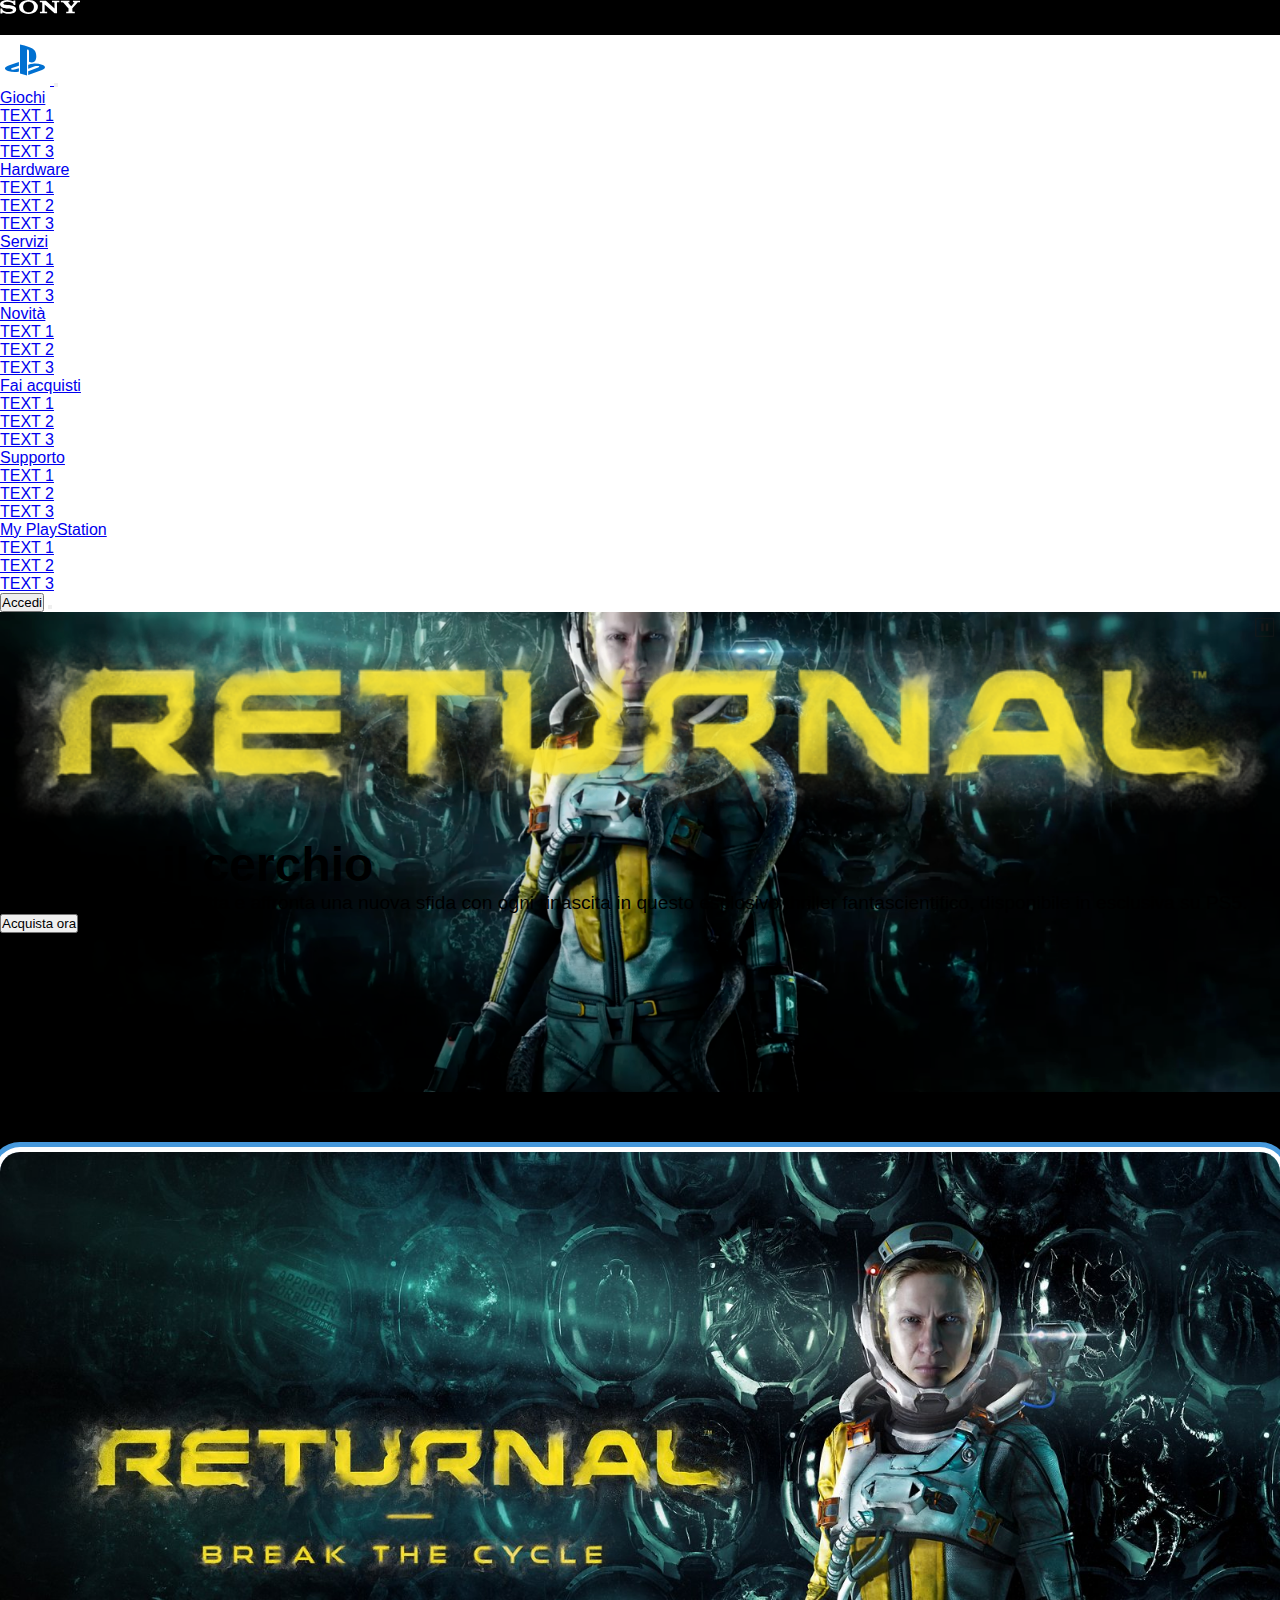
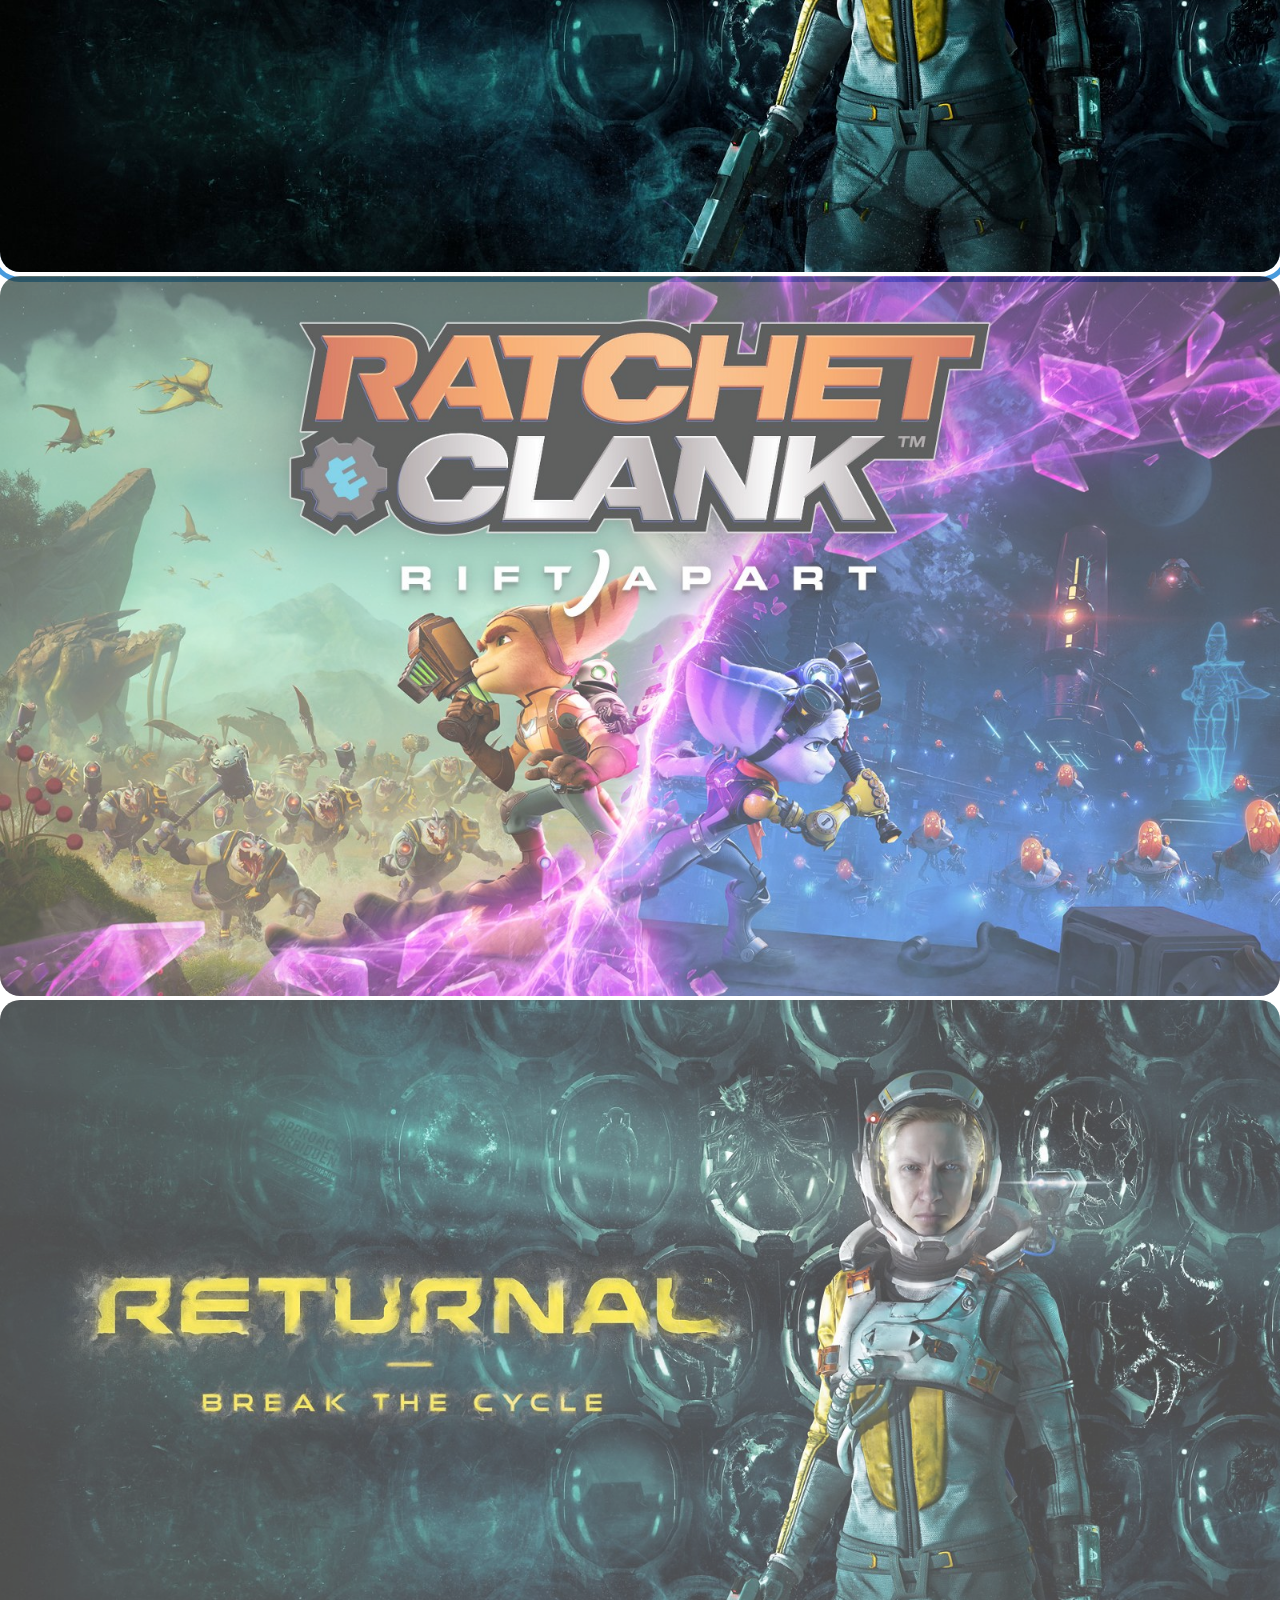
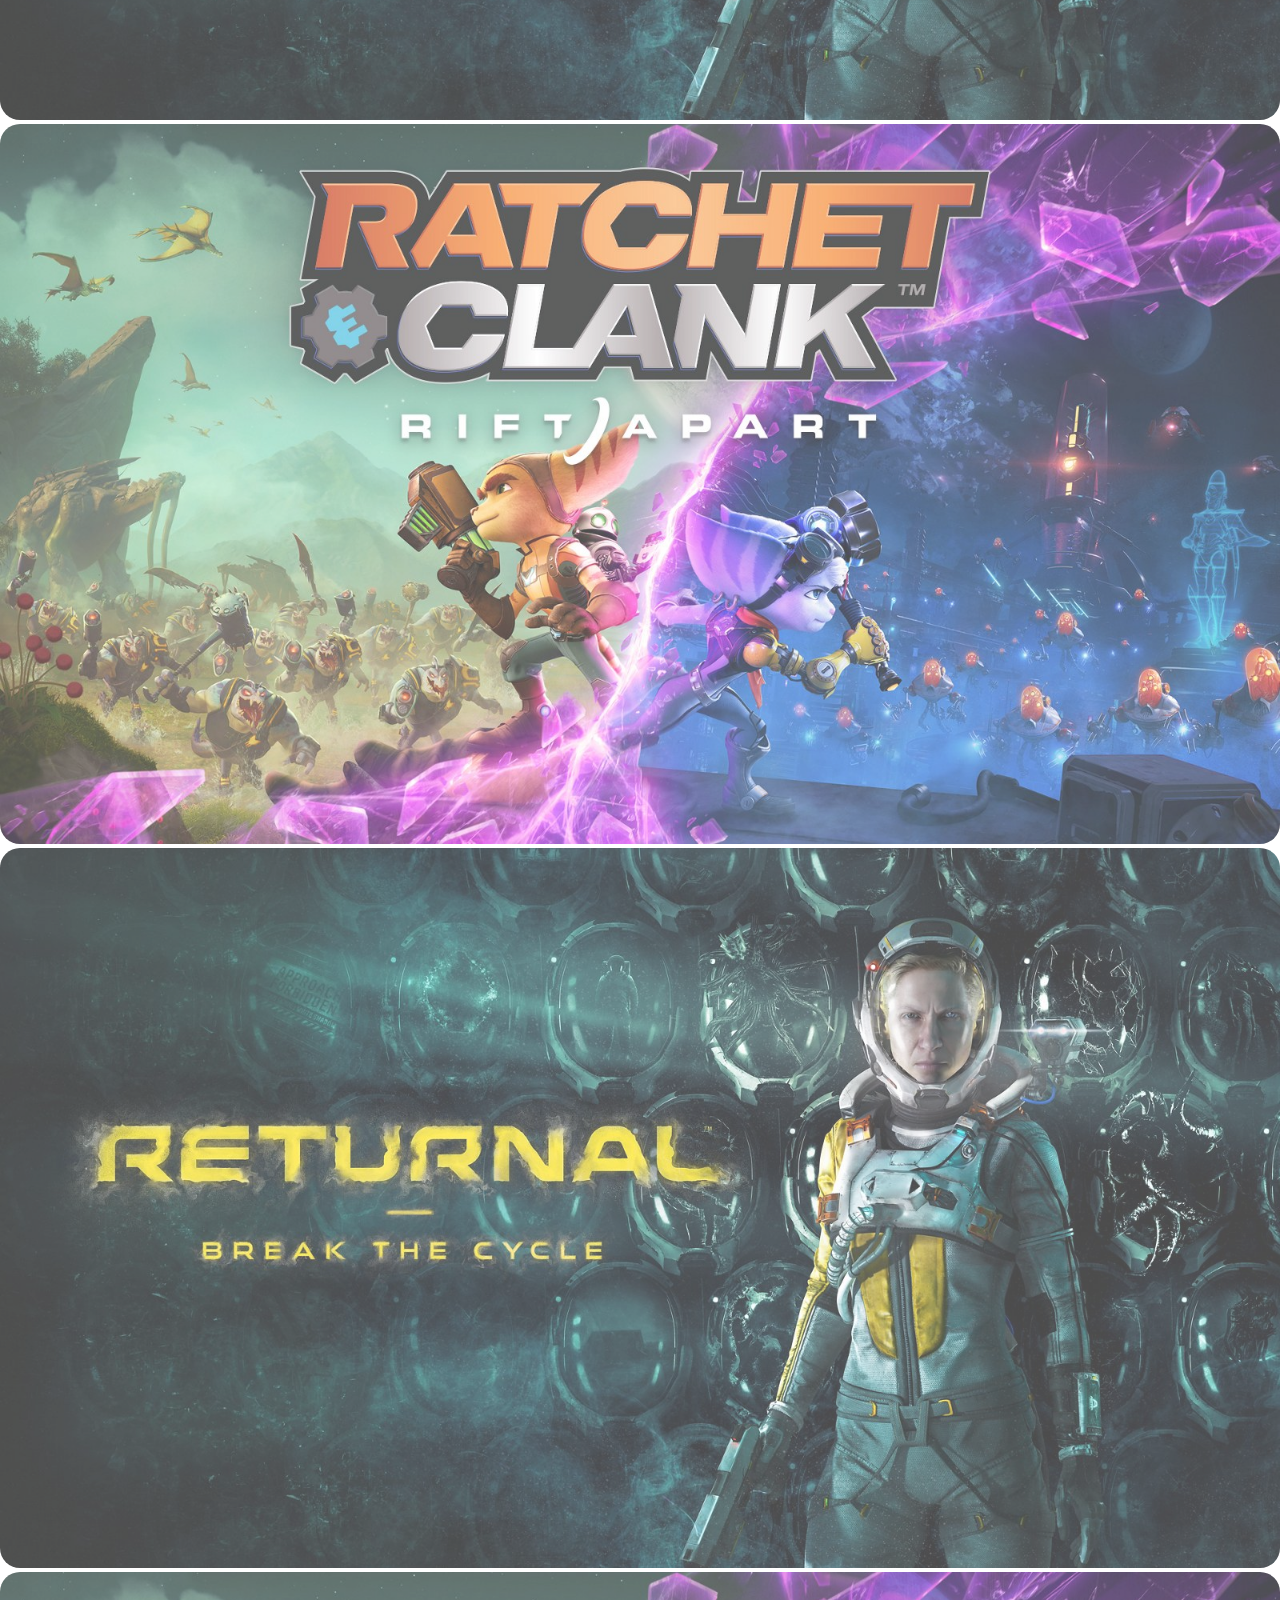
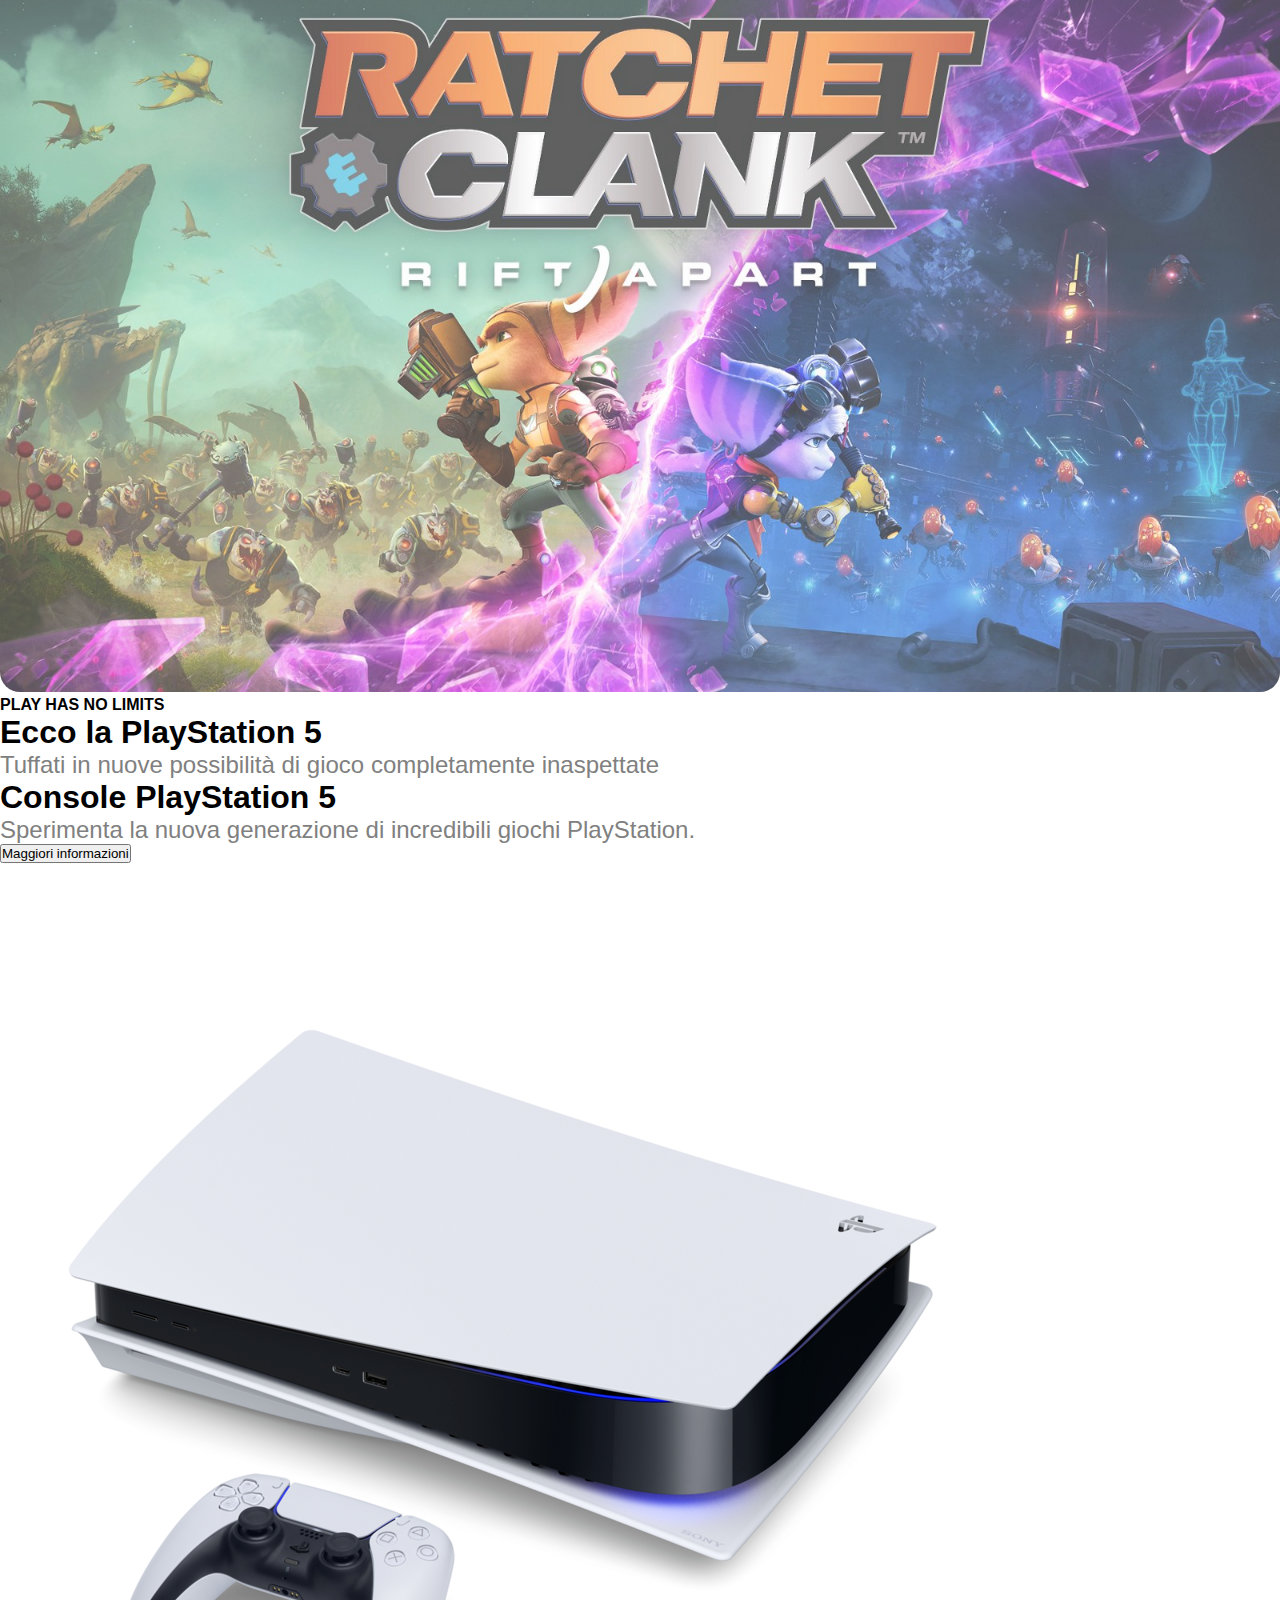
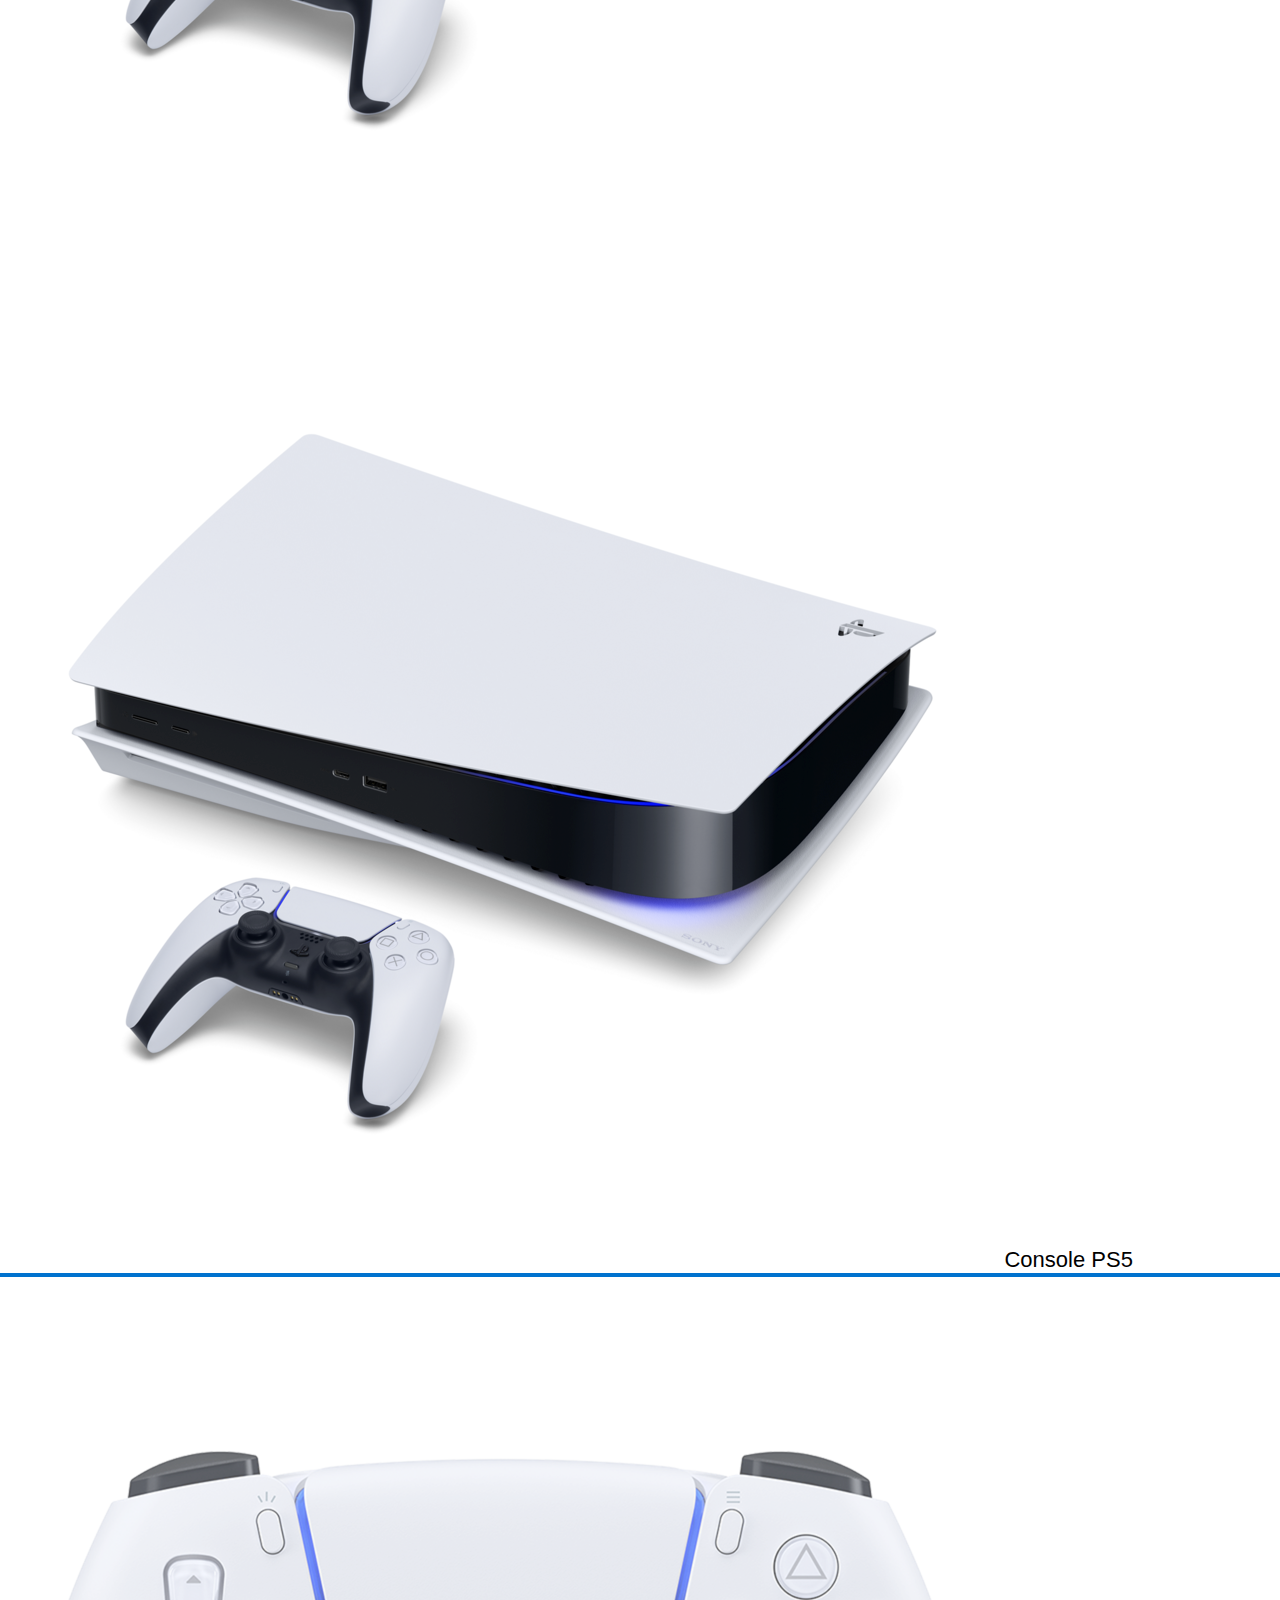
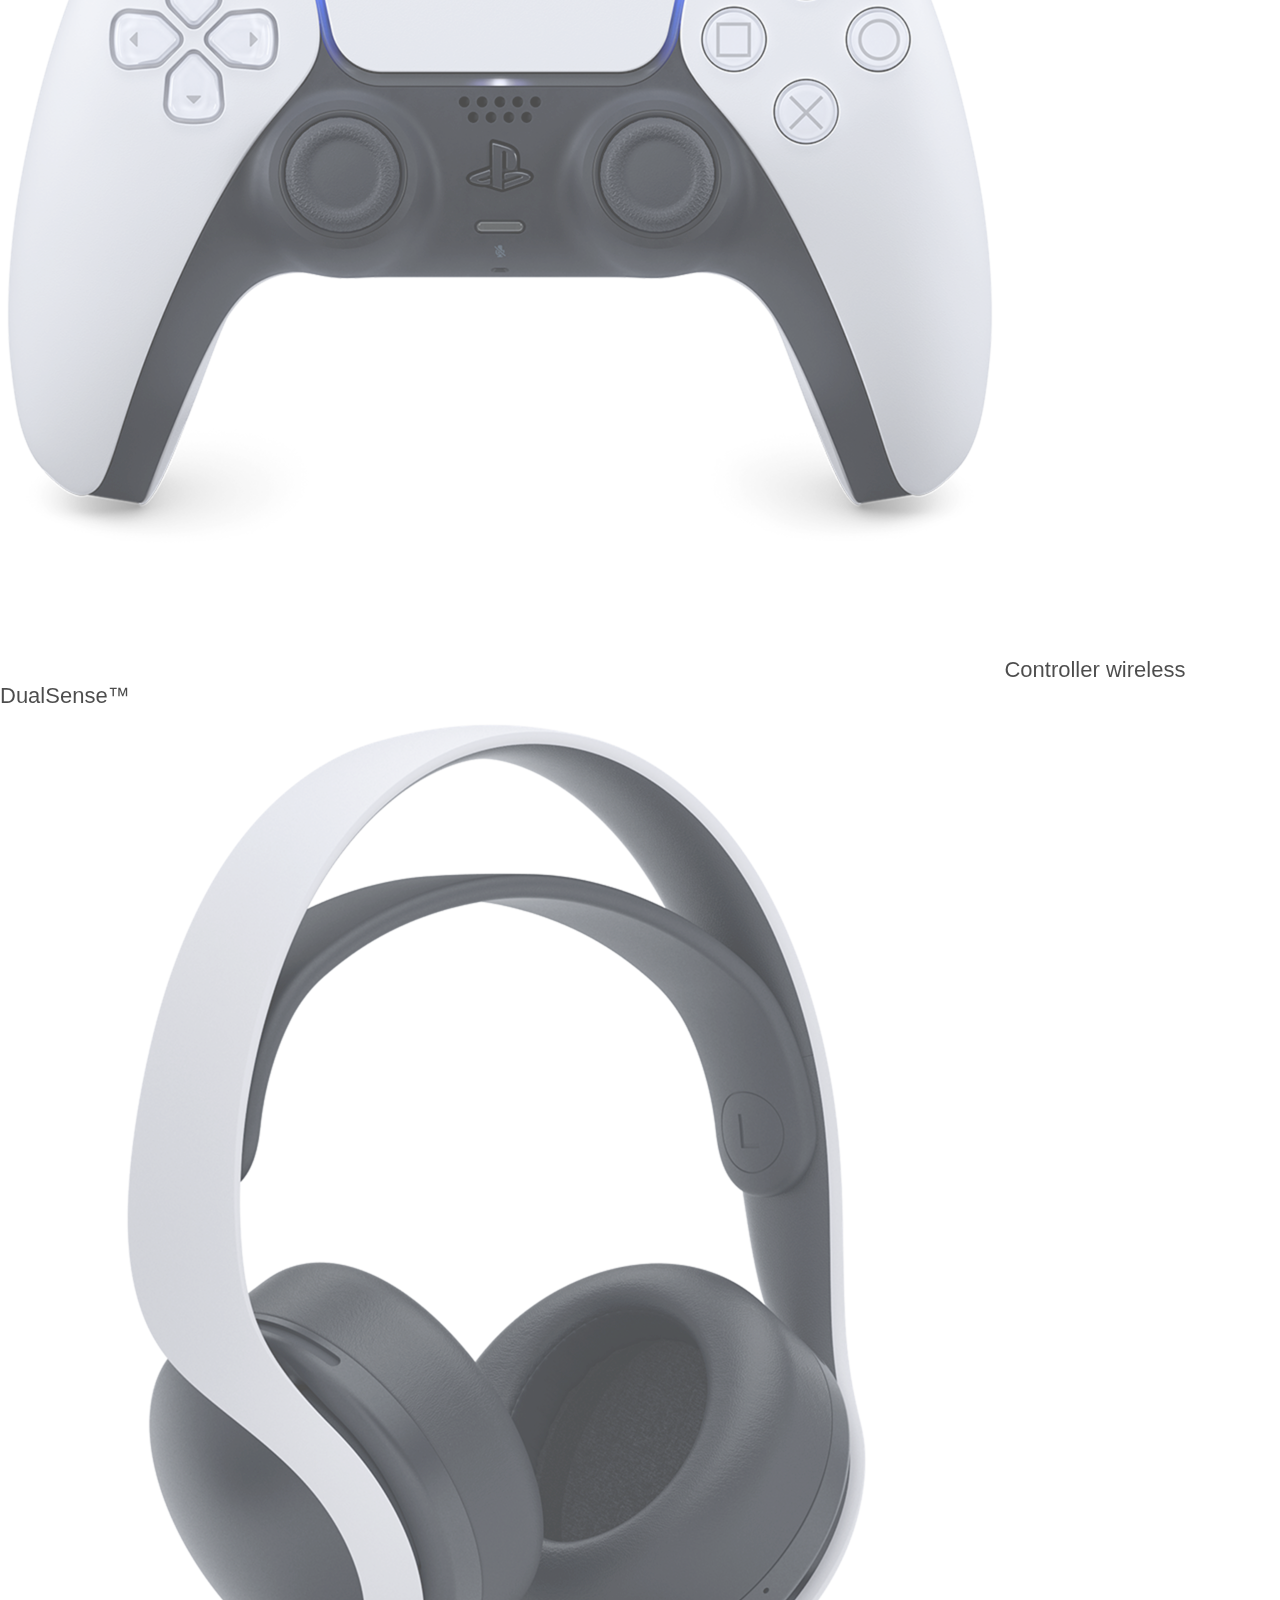
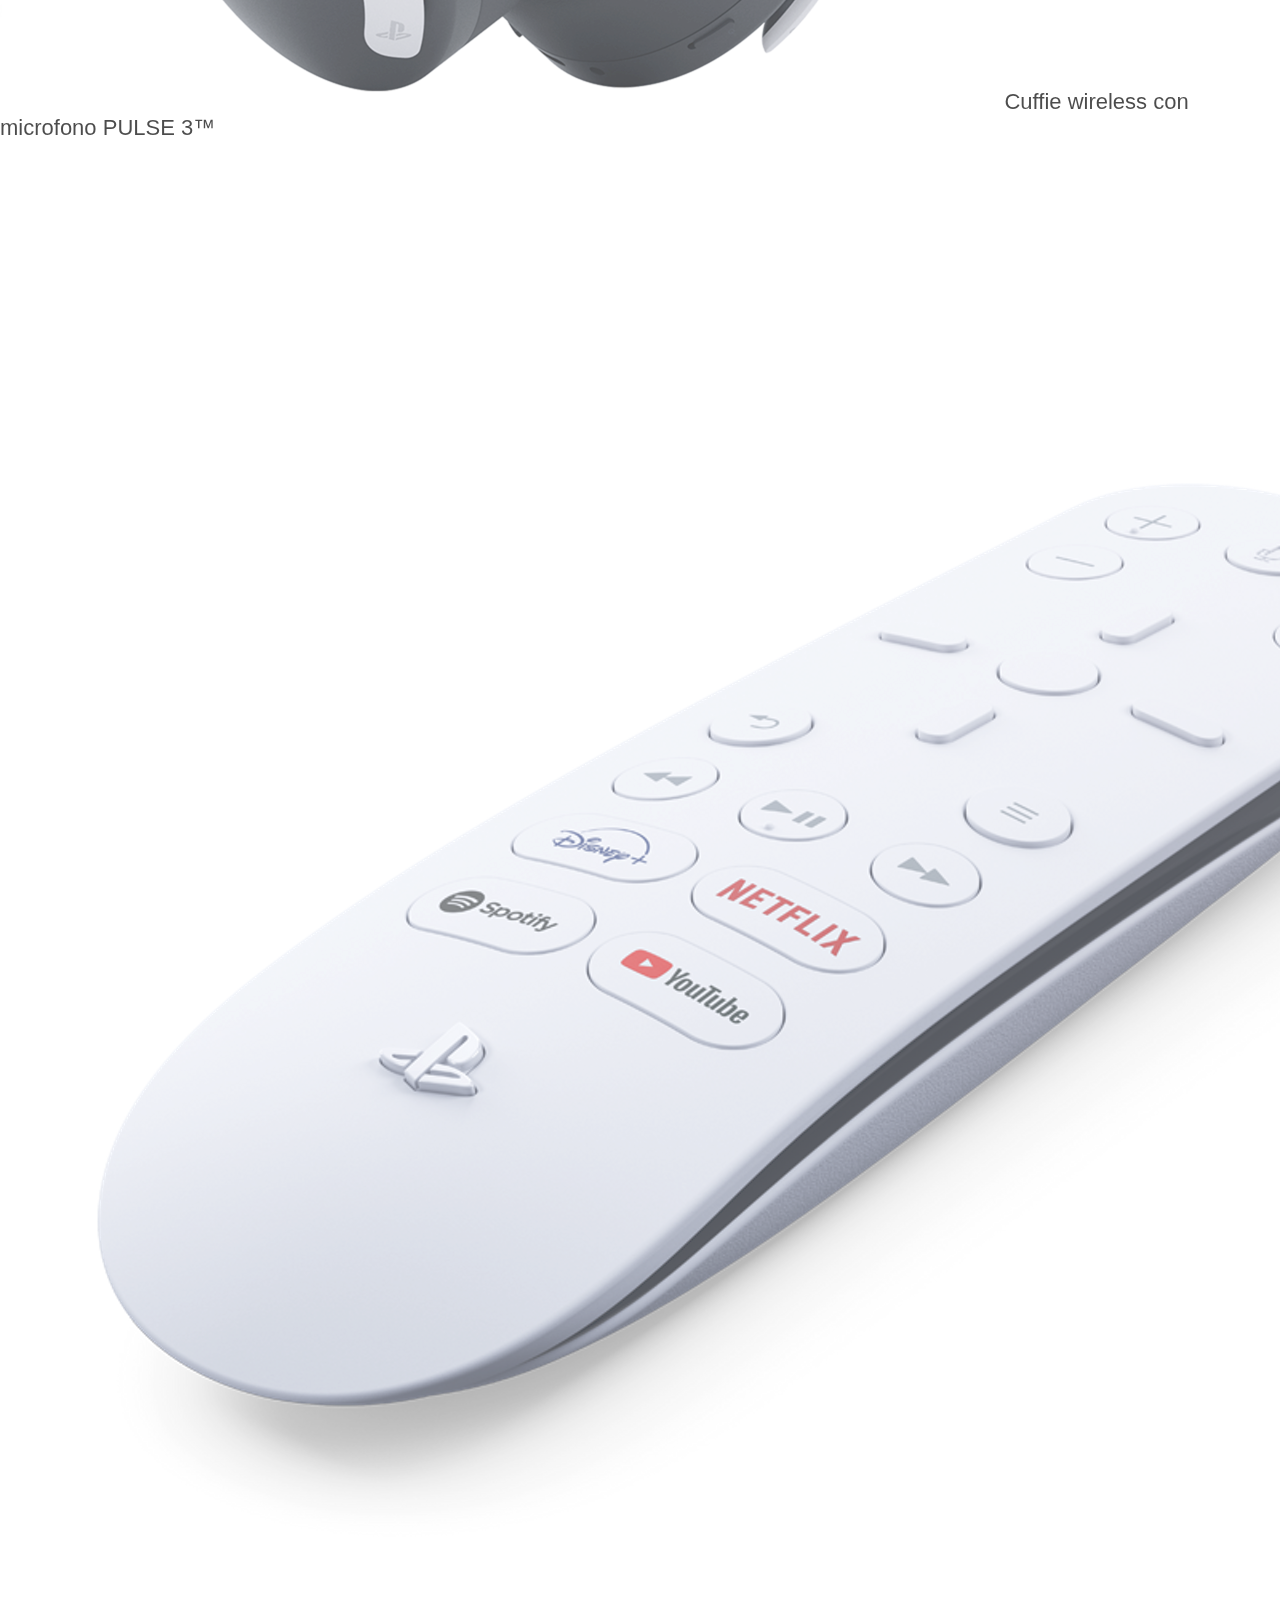
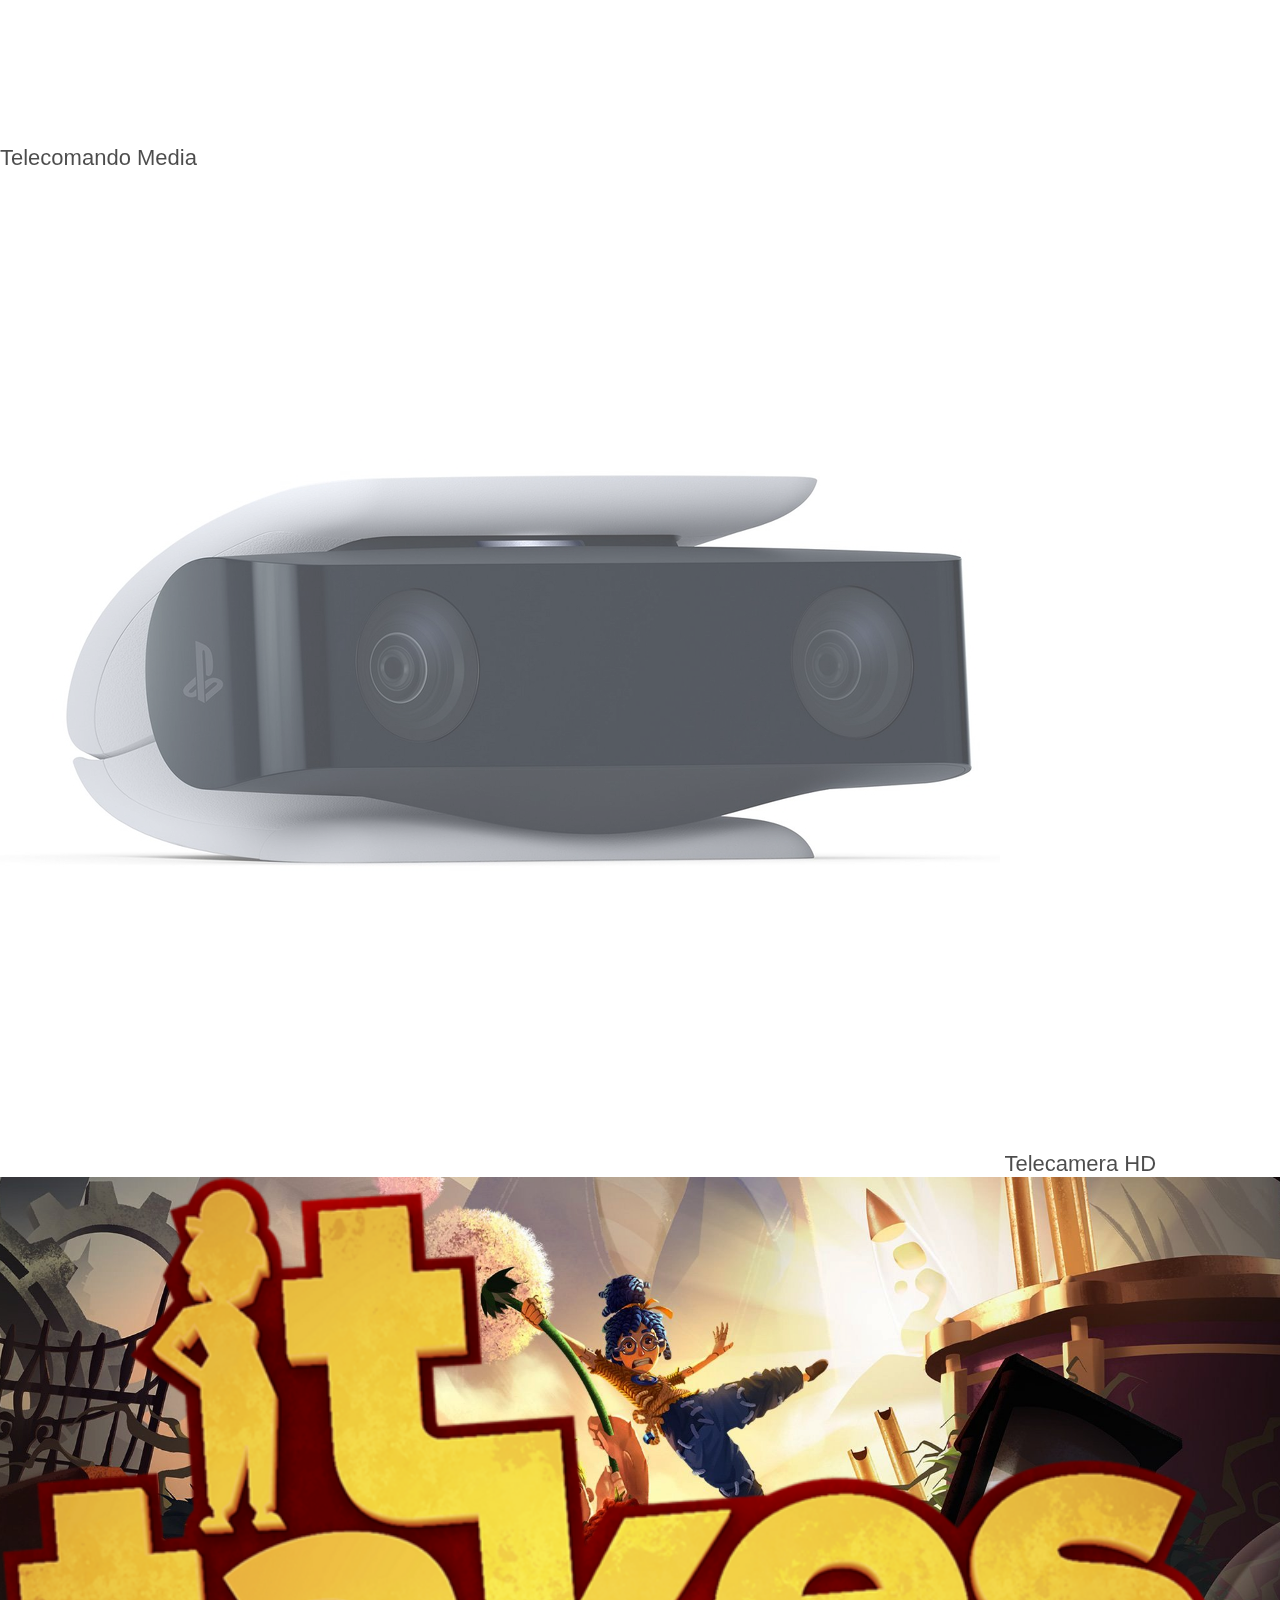
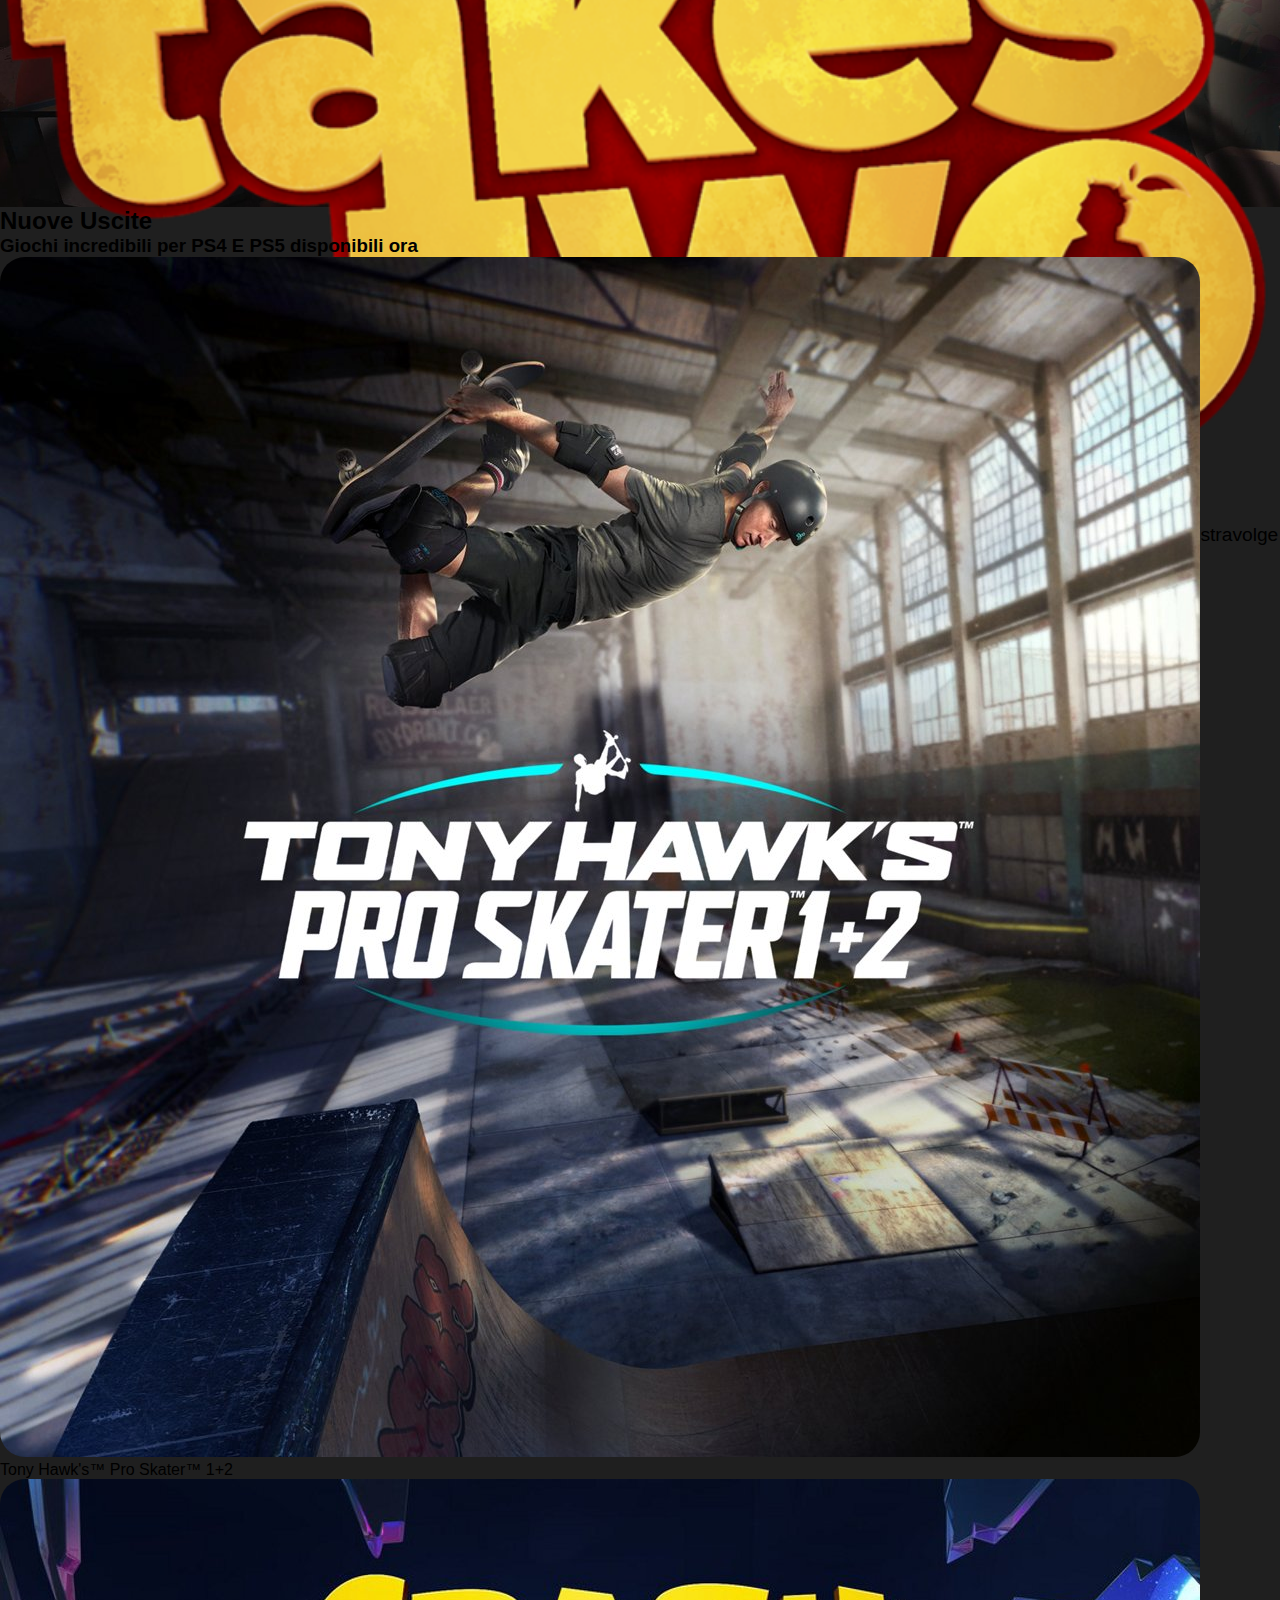
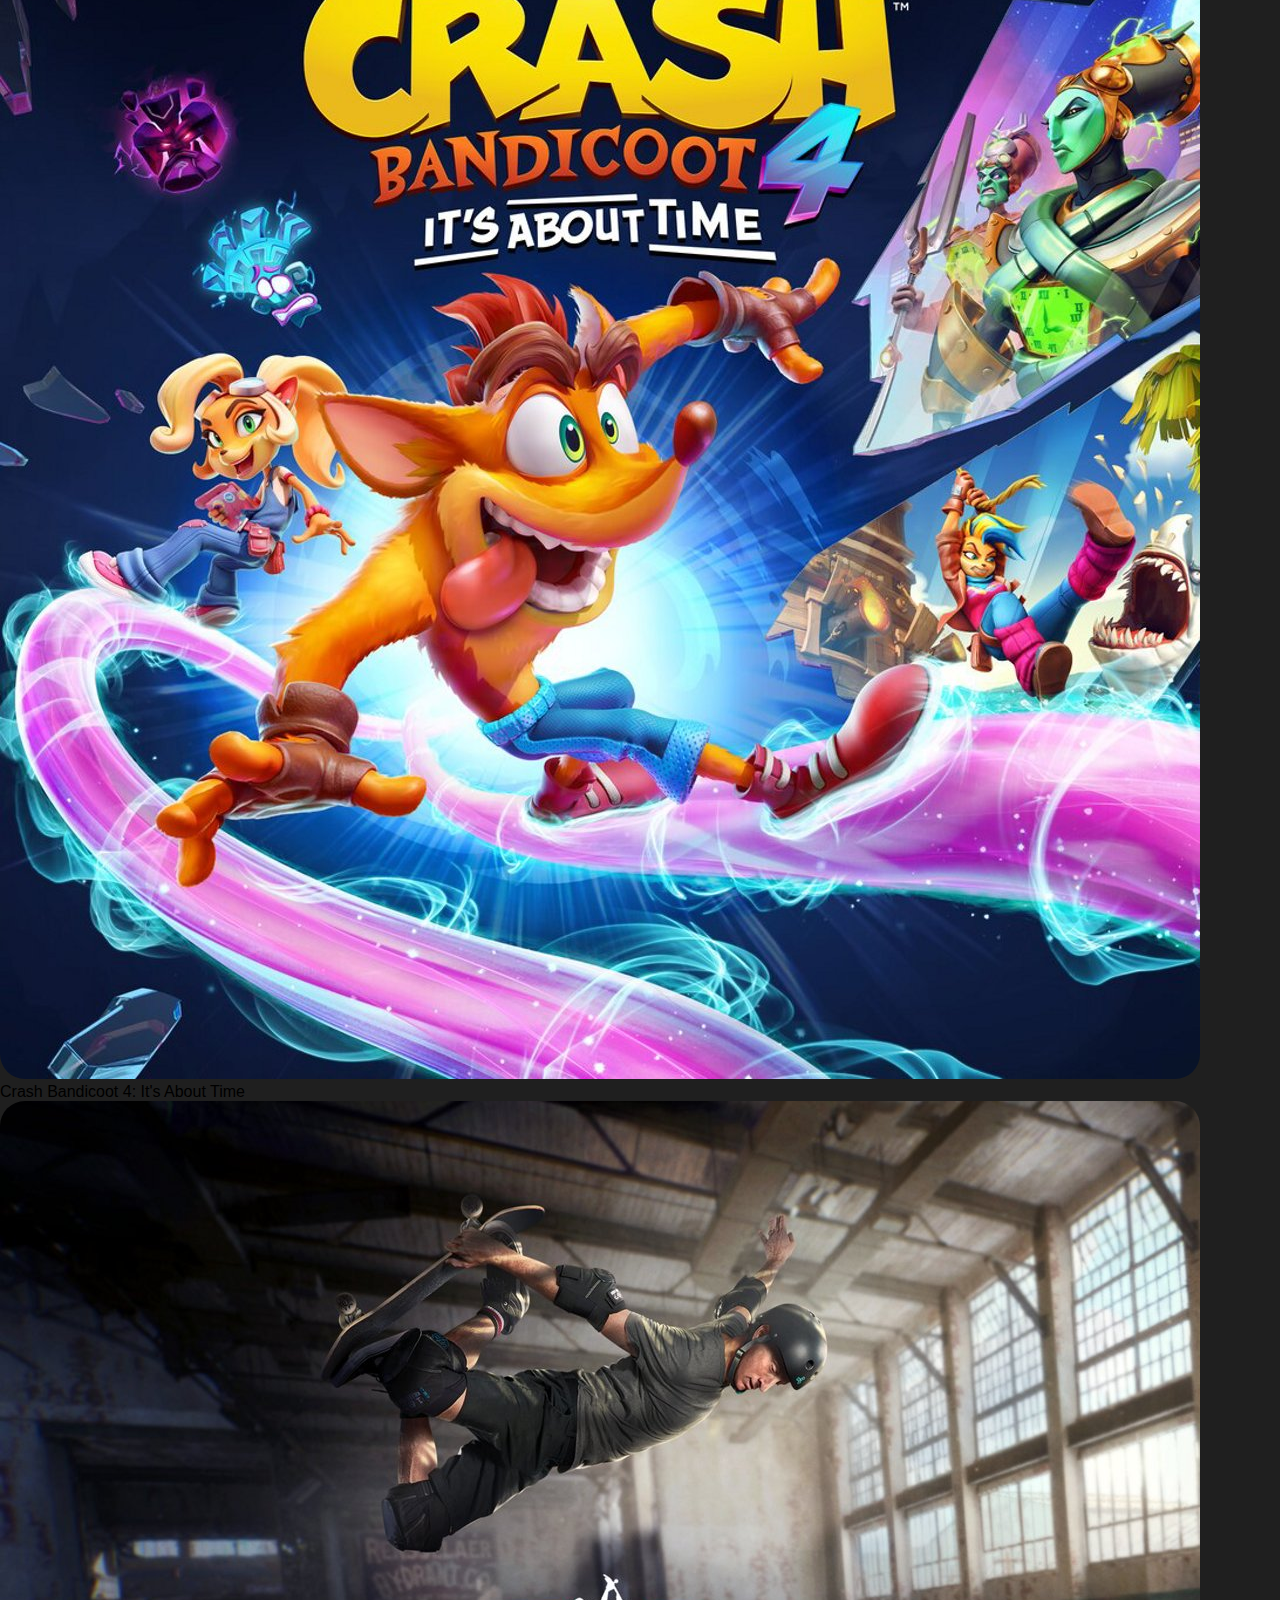
<file: index.html>
<!DOCTYPE html>
<html lang="en">
<head>
    <meta charset="UTF-8">
    <meta http-equiv="X-UA-Compatible" content="IE=edge">
    <meta name="viewport" content="width=device-width, initial-scale=1.0">
    <link href="https://cdn.jsdelivr.net/npm/bootstrap@5.0.2/dist/css/bootstrap.min.css" rel="stylesheet" integrity="sha384-EVSTQN3/azprG1Anm3QDgpJLIm9Nao0Yz1ztcQTwFspd3yD65VohhpuuCOmLASjC" crossorigin="anonymous">
    <link rel="stylesheet" href="https://cdnjs.cloudflare.com/ajax/libs/font-awesome/5.15.3/css/all.min.css" integrity="sha512-iBBXm8fW90+nuLcSKlbmrPcLa0OT92xO1BIsZ+ywDWZCvqsWgccV3gFoRBv0z+8dLJgyAHIhR35VZc2oM/gI1w==" crossorigin="anonymous" referrerpolicy="no-referrer" />
    <link rel="stylesheet" href="css/style.css">
    <title>MyPlaystation</title>
</head>
<body class="">
    <div id="header-top" class="container-fluid d-flex justify-content-end align-items-center">
        <div class="logo-sony"><img src="img/sony_logo.svg" alt="Logo Sony"></div>
    </div>
    <nav id="top-menu" class="navbar navbar-expand-lg navbar-light bg-light fw-bold sticky-top">
        <div class="container-fluid">

            <!-- Left menu -->
            <a class="navbar-brand" href="#">
                <img src="img/play_logo.svg" alt="Logo PlayStation">
            </a>
            <button class="navbar-toggler" type="button" data-bs-toggle="collapse" data-bs-target="#navbarSupportedContent" aria-controls="navbarSupportedContent" aria-expanded="false" aria-label="Toggle navigation">
            <span class="navbar-toggler-icon"></span>
            </button>
            <div class="collapse navbar-collapse" id="navbarSupportedContent">
                <ul class="navbar-nav me-auto mb-2 mb-lg-0">
                    <li class="nav-item dropdown">
                        <a class="nav-link my__dropdown-toggle active" href="#" id="navbarDropdown" role="button" data-bs-toggle="dropdown" aria-expanded="false">
                            Giochi <i class="fas fa-chevron-down"></i></a>
                        <ul class="dropdown-menu" aria-labelledby="navbarDropdown">
                            <li><a class="dropdown-item" href="#">TEXT 1</a></li>
                            <li><a class="dropdown-item" href="#">TEXT 2</a></li>
                            <li><a class="dropdown-item" href="#">TEXT 3</a></li>
                        </ul>
                    </li>
                    <li class="nav-item dropdown">
                        <a class="nav-link my__dropdown-toggle active" href="#" id="navbarDropdown" role="button" data-bs-toggle="dropdown" aria-expanded="false">
                            Hardware <i class="fas fa-chevron-down"></i></a>
                        <ul class="dropdown-menu" aria-labelledby="navbarDropdown">
                            <li><a class="dropdown-item" href="#">TEXT 1</a></li>
                            <li><a class="dropdown-item" href="#">TEXT 2</a></li>
                            <li><a class="dropdown-item" href="#">TEXT 3</a></li>
                        </ul>
                    </li>
                    <li class="nav-item dropdown">
                        <a class="nav-link my__dropdown-toggle active" href="#" id="navbarDropdown" role="button" data-bs-toggle="dropdown" aria-expanded="false">
                            Servizi <i class="fas fa-chevron-down"></i></a>
                        <ul class="dropdown-menu" aria-labelledby="navbarDropdown">
                            <li><a class="dropdown-item" href="#">TEXT 1</a></li>
                            <li><a class="dropdown-item" href="#">TEXT 2</a></li>
                            <li><a class="dropdown-item" href="#">TEXT 3</a></li>
                        </ul>
                    </li>
                    <li class="nav-item dropdown">
                        <a class="nav-link my__dropdown-toggle active" href="#" id="navbarDropdown" role="button" data-bs-toggle="dropdown" aria-expanded="false">
                            Novità <i class="fas fa-chevron-down"></i></a>
                        <ul class="dropdown-menu" aria-labelledby="navbarDropdown">
                            <li><a class="dropdown-item" href="#">TEXT 1</a></li>
                            <li><a class="dropdown-item" href="#">TEXT 2</a></li>
                            <li><a class="dropdown-item" href="#">TEXT 3</a></li>
                        </ul>
                    </li>
                    <li class="nav-item dropdown">
                        <a class="nav-link my__dropdown-toggle active" href="#" id="navbarDropdown" role="button" data-bs-toggle="dropdown" aria-expanded="false">
                            Fai acquisti <i class="fas fa-chevron-down"></i></a>
                        <ul class="dropdown-menu" aria-labelledby="navbarDropdown">
                            <li><a class="dropdown-item" href="#">TEXT 1</a></li>
                            <li><a class="dropdown-item" href="#">TEXT 2</a></li>
                            <li><a class="dropdown-item" href="#">TEXT 3</a></li>
                        </ul>
                    </li>
                    <li class="nav-item dropdown">
                        <a class="nav-link my__dropdown-toggle active" href="#" id="navbarDropdown" role="button" data-bs-toggle="dropdown" aria-expanded="false">
                            Supporto <i class="fas fa-chevron-down"></i></a>
                        <ul class="dropdown-menu" aria-labelledby="navbarDropdown">
                            <li><a class="dropdown-item" href="#">TEXT 1</a></li>
                            <li><a class="dropdown-item" href="#">TEXT 2</a></li>
                            <li><a class="dropdown-item" href="#">TEXT 3</a></li>
                        </ul>
                    </li>
                </ul>
            
                <!-- Right menu -->
                <div class="d-flex flex-column flex-lg-row align-items-start align-items-xl-center">
                    <ul class="navbar-nav me-auto mb-2 mb-lg-0">
                        <li class="nav-item dropdown">
                            <a class="nav-link my__dropdown-toggle active me-3" href="#" id="navbarDropdown" role="button" data-bs-toggle="dropdown" aria-expanded="false">
                                My PlayStation <i class="fas fa-chevron-down"></i></a>
                            <ul class="dropdown-menu" aria-labelledby="navbarDropdown">
                                <li><a class="dropdown-item" href="#">TEXT 1</a></li>
                                <li><a class="dropdown-item" href="#">TEXT 2</a></li>
                                <li><a class="dropdown-item" href="#">TEXT 3</a></li>
                            </ul>
                        </li>
                    </ul>
                    <button type="button" class="btn rounded-pill  btn-dark me-4 mb-3 mb-lg-0">Accedi</button>
                    <button id="search-btn" type="button" class="btn"><i class="fas fa-search"></i></button>
                </div>
            </div>
        </div>
    </nav>

    <main>
        <div id="jumbotron" class="container-fluid d-flex flex-column justify-content-end p-5">
            <div class="row">
                <div class="jumbo-logo col-6 col-xl-2 mb-5">
                    <img src="img/returnal-hero-banner-logo.png" alt="Returnal Logo">
                </div>
            </div>
            <div class="row">
                <div class="jumbo-title col col-lg-5 mb-3 text-white fw-bold">
                    <h1 class="em3">Rompi il cerchio</h1>
                </div>
                <div class="row">
                    <div class="jumbo text col-12 col-md-6 col-xl-3"><p class="text-white mb-4 em-p">Rialzati dopo ogni sconfitta e affronta una nuova sfida con ogni rinascita in questo esplosivo thriller fantascientifico, disponibile in esclusiva su PS5.</p>
                        <button type="button" class="btn rounded-pill  btn-danger me-4 mb-3 mb-lg-0">Acquista ora</button>
                    </div>
                </div>
            </div>
        </div>

        <div id="game-slider" class="container-fluid mt-3">
            <div class="row justify-content-around ps-4 pe-4">
                <div class="game-card-active col-6 col-md-4 col-lg-2 p-4">
                    <img src="img/returnal-listing-thumb-01-ps5.jpg" alt="Returnal Image">
                </div>
                <div class="game-card col-6 col-md-4 col-lg-2 p-4">
                    <img src="img/ratchet-and-clank-rift-apart-keyart.jpg" alt="Ratcet and Clank Image">
                </div>
                <div class="game-card col-6 col-md-4 col-lg-2 p-4">
                    <img src="img/returnal-listing-thumb-01-ps5.jpg" alt="Returnal Image">
                </div>
                <div class="game-card col-6 col-md-4 col-lg-2 p-4">
                    <img src="img/ratchet-and-clank-rift-apart-keyart.jpg" alt="Ratcet and Clank Image">
                </div>
                <div class="game-card col-6 col-md-4 col-lg-2 p-4">
                    <img src="img/returnal-listing-thumb-01-ps5.jpg" alt="Returnal Image">
                </div>
                <div class="game-card col-6 col-md-4 col-lg-2 p-4">
                    <img src="img/ratchet-and-clank-rift-apart-keyart.jpg" alt="Ratcet and Clank Image">
                </div>
            </div>
        </div>

        <div id="ps5-section" class="container-fluid mt-5 p-3">
            <div class="row d-flex justify-content-center mb-5">
                <div class="ps5 col-12 col-sm-10 col-lg-6 text-center p-5">
                    <h4 class="text-primary">PLAY HAS NO LIMITS</h4>
                    <h1>Ecco la PlayStation 5</h1>
                    <p class="gray-text">Tuffati in nuove possibilità di gioco completamente inaspettate</p>
                </div>
            </div>
            <div class="row d-flex justify-content-center align-items-center">
                <div id="ps5-info" class="col-12 col-sm-10 col-lg-5 p-5">
                    <h1>Console PlayStation 5</h1>
                    <p class="gray-text">Sperimenta la nuova generazione di incredibili giochi PlayStation.</p>
                    <button type="button" class="btn btn-primary rounded-pill fs-5 pt-2 pb-2 mt-3">Maggiori informazioni</button>
                </div>
                <div id="ps5-image" class="col-12 col-sm-10 col-lg-7">
                    <img class="mw-100" src="img/playstation-5-thumb.png" alt="PlayStation 5 image">
                </div>
            </div>
        </div>
        <div class="container-fluid">

            <div id="ps5-slider" class="row d-flex justify-content-lg-center">
                <div class="ps5-card-active col-4 col-md-4 col-lg-2 d-flex flex-column align-items-center p-5">
                    <img class="mw-100" src="img/playstation-5-thumb.png" alt="PlayStation 5 image">
                    <span class="d-none d-sm-block">Console PS5</span>
                </div>
                <div class="ps5-card col-4 col-md-4 col-lg-2 d-flex flex-column align-items-center p-5">
                    <img class="mw-100" src="img/joypad-thumb.png" alt="DualSense image">
                    <span class="d-none d-sm-block">Controller wireless DualSense™</span>
                </div>
                <div class="ps5-card col-4 col-md-4 col-lg-2 d-flex flex-column align-items-center p-5">
                    <img class="mw-100" src="img/headset-thumb.png" alt="HeadSet PS5 image">
                    <span class="d-none d-sm-block">Cuffie wireless con microfono PULSE 3™</span>
                </div>
                <div class="ps5-card col-4 col-md-4 col-lg-2 d-flex flex-column align-items-center p-5">
                    <img class="mw-100" src="img/remote-thumb.png" alt="Remote Control image">
                    <span class="d-none d-sm-block">Telecomando Media</span>
                </div>
                <div class="ps5-card col-4 col-md-4 col-lg-2 d-flex flex-column align-items-center p-5">
                    <img class="mw-100" src="img/camera-thumb.jpg" alt="Web Cam HD image">
                    <span class="d-none d-sm-block">Telecamera HD</span>
                </div>
            </div>
        </div>

        <div id="jumbotron-2" class="container-fluid d-flex flex-column justify-content-end p-5 mt-5">
            <div class="row">
                <div class="jumbo-logo col-6 col-lg-3 mb-5">
                    <img class="w-75" src="img/it-takes-two-logo.png" alt="It Takes Two Logo">
                </div>
            </div>
            <div class="row">
                <div class="jumbo-title col col-lg-5 mb-3 text-white fw-bold">
                    <h1 class="em3">Un'avventura cooperativa selvaggio ti attende</h1>
                </div>
                <div class="row">
                    <div class="jumbo-text col-12 col-md-6 col-lg-3"><p class="text-white mb-4 em-p">Trova un amico e partite insieme per l'avventura più folle delle vostre vite in It Takes Two, un gioco d'avventura cooperativa a piattaforme che stravolge il suo genere.</p>
                        <button type="button" class="btn rounded-pill  btn-danger me-4 mb-3 mb-lg-0">Acquista ora</button>
                    </div>
                </div>
            </div>
        </div>

        <div id="new-releases" class="container-fluid text-white p-5">
            <h2>Nuove Uscite</h2>
            <h3>Giochi incredibili per PS4 E PS5 disponibili ora</h3>
            <div class="row mt-5">
                <div class="new-game-card col-6 col-md-4 col-lg-2 p-4">
                    <img class="w-100 mb-3" src="img/tony-hawks-pro-skater-1-2-store-art.jpg" alt="Tony Hawks Skater Image">
                    <p class="fs-4">Tony Hawk's™ Pro Skater™ 1+2</p>
                </div>
                <div class="new-game-card col-6 col-md-4 col-lg-2 p-4">
                    <img class="w-100 mb-3" src="img/crash-bandicoot-4-its-about-time-store-art.jpg" alt="Crash Bandicoot 4 Image">
                    <p class="fs-4">Crash Bandicoot 4: It's About Time</p>
                </div>
                <div class="new-game-card col-6 col-md-4 col-lg-2 p-4">
                    <img class="w-100 mb-3" src="img/tony-hawks-pro-skater-1-2-store-art.jpg" alt="Tony Hawks Skater Image">
                    <p class="fs-4">Tony Hawk's™ Pro Skater™ 1+2</p>
                </div>
                <div class="new-game-card col-6 col-md-4 col-lg-2 p-4">
                    <img class="w-100 mb-3" src="img/crash-bandicoot-4-its-about-time-store-art.jpg" alt="Crash Bandicoot 4 Image">
                    <p class="fs-4">Crash Bandicoot 4: It's About Time</p>
                </div>
                <div class="new-game-card col-6 col-md-4 col-lg-2 p-4">
                    <img class="w-100 mb-3" src="img/tony-hawks-pro-skater-1-2-store-art.jpg" alt="Tony Hawks Skater Image">
                    <p class="fs-4">Tony Hawk's™ Pro Skater™ 1+2</p>
                </div>
                <div class="new-game-card col-6 col-md-4 col-lg-2 p-4">
                    <img class="w-100 mb-3" src="img/crash-bandicoot-4-its-about-time-store-art.jpg" alt="Crash Bandicoot 4 Image">
                    <p class="fs-4">Crash Bandicoot 4: It's About Time</p>
                </div>
                <div class="new-game-card col-6 col-md-4 col-lg-2 p-4">
                    <img class="w-100 mb-3" src="img/tony-hawks-pro-skater-1-2-store-art.jpg" alt="Tony Hawks Skater Image">
                    <p class="fs-4">Tony Hawk's™ Pro Skater™ 1+2</p>
                </div>
                <div class="new-game-card col-6 col-md-4 col-lg-2 p-4">
                    <img class="w-100 mb-3" src="img/crash-bandicoot-4-its-about-time-store-art.jpg" alt="Crash Bandicoot 4 Image">
                    <p class="fs-4">Crash Bandicoot 4: It's About Time</p>
                </div>
                <div class="new-game-card col-6 col-md-4 col-lg-2 p-4">
                    <img class="w-100 mb-3" src="img/tony-hawks-pro-skater-1-2-store-art.jpg" alt="Tony Hawks Skater Image">
                    <p class="fs-4">Tony Hawk's™ Pro Skater™ 1+2</p>
                </div>
                <div class="new-game-card col-6 col-md-4 col-lg-2 p-4">
                    <img class="w-100 mb-3" src="img/crash-bandicoot-4-its-about-time-store-art.jpg" alt="Crash Bandicoot 4 Image">
                    <p class="fs-4">Crash Bandicoot 4: It's About Time</p>
                </div>
                <div class="new-game-card col-6 col-md-4 col-lg-2 p-4">
                    <img class="w-100 mb-3" src="img/tony-hawks-pro-skater-1-2-store-art.jpg" alt="Tony Hawks Skater Image">
                    <p class="fs-4">Tony Hawk's™ Pro Skater™ 1+2</p>
                </div>
                <div class="new-game-card col-6 col-md-4 col-lg-2 p-4">
                    <img class="w-100 mb-3" src="img/crash-bandicoot-4-its-about-time-store-art.jpg" alt="Crash Bandicoot 4 Image">
                    <p class="fs-4">Crash Bandicoot 4: It's About Time</p>
                </div>
            </div>
        </div>

        <div id="ps4-section" class="container-fluid mt-5 mb-3 p-3">
            <div class="row d-flex justify-content-center">
                <div  class="col-12 col-sm-10 col-lg-6 text-center p-5">
                    <h1>Esplora PlayStation 4</h1>
                    <p class="gray-text fs-4">Giochi incredibili e intrattenimento senza fine. <br>Non c'è mai stato un momento migliore per giocare sulla tua PS4.</p>
                </div>
            </div>
            <div class="row d-flex justify-content-center align-items-center">
                <div class="col-12 col-md-4 col-lg-4 p-4 mb-3">
                    <img class="w-100" src="img/ps4-slim-homepage-image-block.jpg" alt="Ps4 Slim Image">
                    <h1>PlayStation 4</h1>
                    <p class="gray-text fs-4">Giochi incredibili live su PS4, con 1 TB di spazio di archiviazione.</p>
                    <button type="button" class="btn btn-primary rounded-pill fs-5 pt-2 pb-2 mt-2">Scopri di più</button>
                </div>
                <div class="col-12 col-md-4 col-lg-4 p-4 mb-3">
                    <img class="w-100" src="img/double11-202010-tw-psvr.jpg" alt="PlayStation VR Image">
                    <h1>PlayStation VR</h1>
                    <p class="gray-text fs-4">Oltre 500 titoli ed esperienze di gioco. Scoprili tutti.</p>
                    <button type="button" class="btn btn-primary rounded-pill fs-5 pt-2 pb-2 mt-2">Scopri di più</button>
                </div>
                <div class="col-12 col-md-4 col-lg-4 p-4 mb-3">
                    <img class="w-100" src="img/dualshock-4-listing-thumb.jpg" alt="DualShock 4 Image">
                    <h1>Accessori</h1>
                    <p class="gray-text fs-4">Migliora la tua esperienza PS4 con una gamma di accessori ufficiali.</p>
                    <button type="button" class="btn btn-primary rounded-pill fs-5 pt-2 pb-2 mt-2">Scopri di più</button>
                </div>
            </div>
        </div>

        <div id="jumbotron-3" class="container-fluid d-flex flex-column justify-content-center mt-5 mb-5">
            <div class="row align-items-center">
                <div id="jumbo-text" class="col-12 col-md-6 col-lg-6 p-5">
                    <img class="w-50 mb-5" src="img/ps-plus-logo.png" alt="Ps Plus Logo">
                    <p class="text-white mb-5 fs-4">Migliora la tua esperienza PlayStation con l'accesso a multigiocatore online, giochi mensili, sconti esclusivi e altro ancora.</p>
                    <button type="button" class="btn rounded-pill  btn-light text-primary fs-4 me-4 mb-3 mb-lg-0">Esplora PlayStation Plus</button>
                </div>
                <div class="jumbo-plus-img d-none d-md-block col-md-6 col-lg-6">
                    <img class="h-100 " src="img/ps-plus-april-monthly-games-featured-image-block.png" alt="Ps Plus April Image">
                </div>
            </div>            
        </div>

        <div id="new-deals" class="container-fluid">
            <div class="row text-center">
                <div class="col-lg-12">
                    <h1>Novità sconti sul PlayStation Store</h1>
                    <p class="gray-text fs-4 mt-3">Sconti pazzeschi, collezioni curate e saldi stagionali su PS5, PS4, e PS VR, tutti in un unico posto.
                    </p>
                </div>
            </div>
            <div class="row p-5">
                <div class="col-12 col-md-4 col-lg-4 p-3">
                    <img class="w-100" src="img/playstation-store-games-under-20-spotlight.jpg" alt="Giochi a meno image">
                </div>
                <div class="col-12 col-md-4 col-lg-4 p-3">
                    <img class="w-100" src="img/playstation-store-golden-week-sale-spotlight.jpg" alt="Settimana D'oro image">
                </div>
                <div class="col-12 col-md-4 col-lg-4 p-3">
                    <img class="w-100" src="img/playstation-store-free-to-play-spotlight.png" alt="Giochi Free To Play image">
                </div>
            </div>
        </div>

        <div id="jumbotron-4" class="container-fluid d-flex flex-column justify-content-center mt-5 mb-5">
            <div class="row align-items-center">
                <div class="jumbo-text col-12 col-md-6 col-lg-6 p-5">
                    <img class="w-50 mb-5" src="img/ps-now-logo-two-column.png" alt="Ps Now Logo">
                    <p class="text-white mb-5 fs-4">Ottieni l'accesso immediato a una vastissima raccolta di oltre 800 giochi per PS4, PS3 e PS2 su PS4 o PC Windows, con nuovi titoli aggiunti ogni mese.</p>
                    <button type="button" class="btn rounded-pill  btn-light fs-4 me-4 mb-3 mb-lg-0">Esplora PlayStation Now</button>
                </div>
                <div class="jumbo-plus-img d-none d-md-block col-md-6 col-lg-6">
                    <img class="h-100" src="img/ps-now-april-featured-image-block.png" alt="Ps Now Image">
                </div>
            </div>            
        </div>

        <div id="social" class="container text-center mt-5 pt-5 pb-5 mb-5">
                <h2>Seguici sui social media</h2>
            <div class="row d-flex justify-content-center mt-3 p-5">
                <div class="col-6 col-sm-2 col-md-2 col-xl-2 p-2">
                    <img class="w-100" src="img/twitter.jpg" alt="Twitter banner image">
                </div>
                <div class="col-6 col-sm-2 col-md-2 col-xl-2 p-2">
                    <img class="w-100" src="img/facebook.jpg" alt="Facebook banner image">
                </div>
                <div class="col-6 col-sm-2 col-md-2 col-xl-2 p-2">
                    <img class="w-100" src="img/instagram.jpg" alt="Instagram banner image">
                </div>
                <div class="col-6 col-sm-2 col-md-2 col-xl-2 p-2">
                    <img class="w-100" src="img/youtube.png" alt="YouTube banner image">
                </div>
            </div>
        </div>
    </main>

    <footer>
        <div id="footer-wrap" class="container-fluid p-5">
            <div id="footer-top" class="row">
                <div id="language" class="col-12 col-lg-6 mt-5">
                    <img id="ps-logo" class="mb-5" src="img/ps-footer.svg" alt="PlayStation logo">
                    <p id="language-text" class="text-white fs-5"><span class="fs-3 me-3"><i class="fas fa-globe"></i></span> Country/Region: Italy</p>
                </div>
                <div id="footer-nav" class="col-12 col-lg-6 mt-5">
                    <div class="row text-white fs-5">
                        <div class="col-12 col-md-4 mb-5">
                            <ul class="list-unstyled">
                                <li class="mb-3"><a class="text-decoration-none text-white" href="#">Link footer n</a></li>                             
                                <li class="mb-3"><a class="text-decoration-none text-white" href="#">Link footer n</a></li>                             
                                <li class="mb-3"><a class="text-decoration-none text-white" href="#">Link footer n</a></li>                             
                                <li class="mb-3"><a class="text-decoration-none text-white" href="#">Link footer n</a></li>                             
                            </ul>
                        </div>
                        <div class="col-12 col-md-4 mb-5">
                            <ul class="list-unstyled">
                                <li class="mb-3"><a class="text-decoration-none text-white" href="#">Link footer n</a></li>                             
                                <li class="mb-3"><a class="text-decoration-none text-white" href="#">Link footer n</a></li>                             
                                <li class="mb-3"><a class="text-decoration-none text-white" href="#">Link footer n</a></li>                             
                                <li class="mb-3"><a class="text-decoration-none text-white" href="#">Link footer n</a></li>                             
                                <li class="mb-3"><a class="text-decoration-none text-white" href="#">Link footer n</a></li>                             
                                <li class="mb-3"><a class="text-decoration-none text-white" href="#">Link footer n</a></li>                             
                                <li class="mb-3"><a class="text-decoration-none text-white" href="#">Link footer n</a></li>   
                            </ul>
                        </div>
                        <div class="col-12 col-md-4 mb-5">
                            <ul class="list-unstyled">
                                <li class="mb-3"><a class="text-decoration-none text-white" href="#">Link footer n</a></li>                             
                                <li class="mb-3"><a class="text-decoration-none text-white" href="#">Link footer n</a></li>                             
                                <li class="mb-3"><a class="text-decoration-none text-white" href="#">Link footer n</a></li>
                            </ul>
                        </div>
                    </div>
                </div>
            </div>
            <div id="footer-bottom" class="row">
                <div id="footer-info" class="col-lg-6">
                    <img id="sie-logo" src="img/sie-logo.svg" alt="Sony Interactive Entertainment Logo">
                    <p class="text-white fs-4 mt-3">Website ©2021 Sony Interactive Entertainment Europe Limited. Tutti i contenuti, nomi dei giochi, nomi commerciali e/o di abbigliamento, marchi registrati, grafica e immagini associati sono marchi registrati e/o materiale protetto da copyright dei rispettivi proprietari. Tutti i diritti riservati. <a class="text-white" href="#">Maggiori info</a></p>
                </div>
            </div>
        </div>
    </footer>


    <!-- bootstrap js import -->
    <script src="https://cdn.jsdelivr.net/npm/bootstrap@5.0.2/dist/js/bootstrap.bundle.min.js" integrity="sha384-MrcW6ZMFYlzcLA8Nl+NtUVF0sA7MsXsP1UyJoMp4YLEuNSfAP+JcXn/tWtIaxVXM" crossorigin="anonymous"></script>
</body>
</html>
</file>
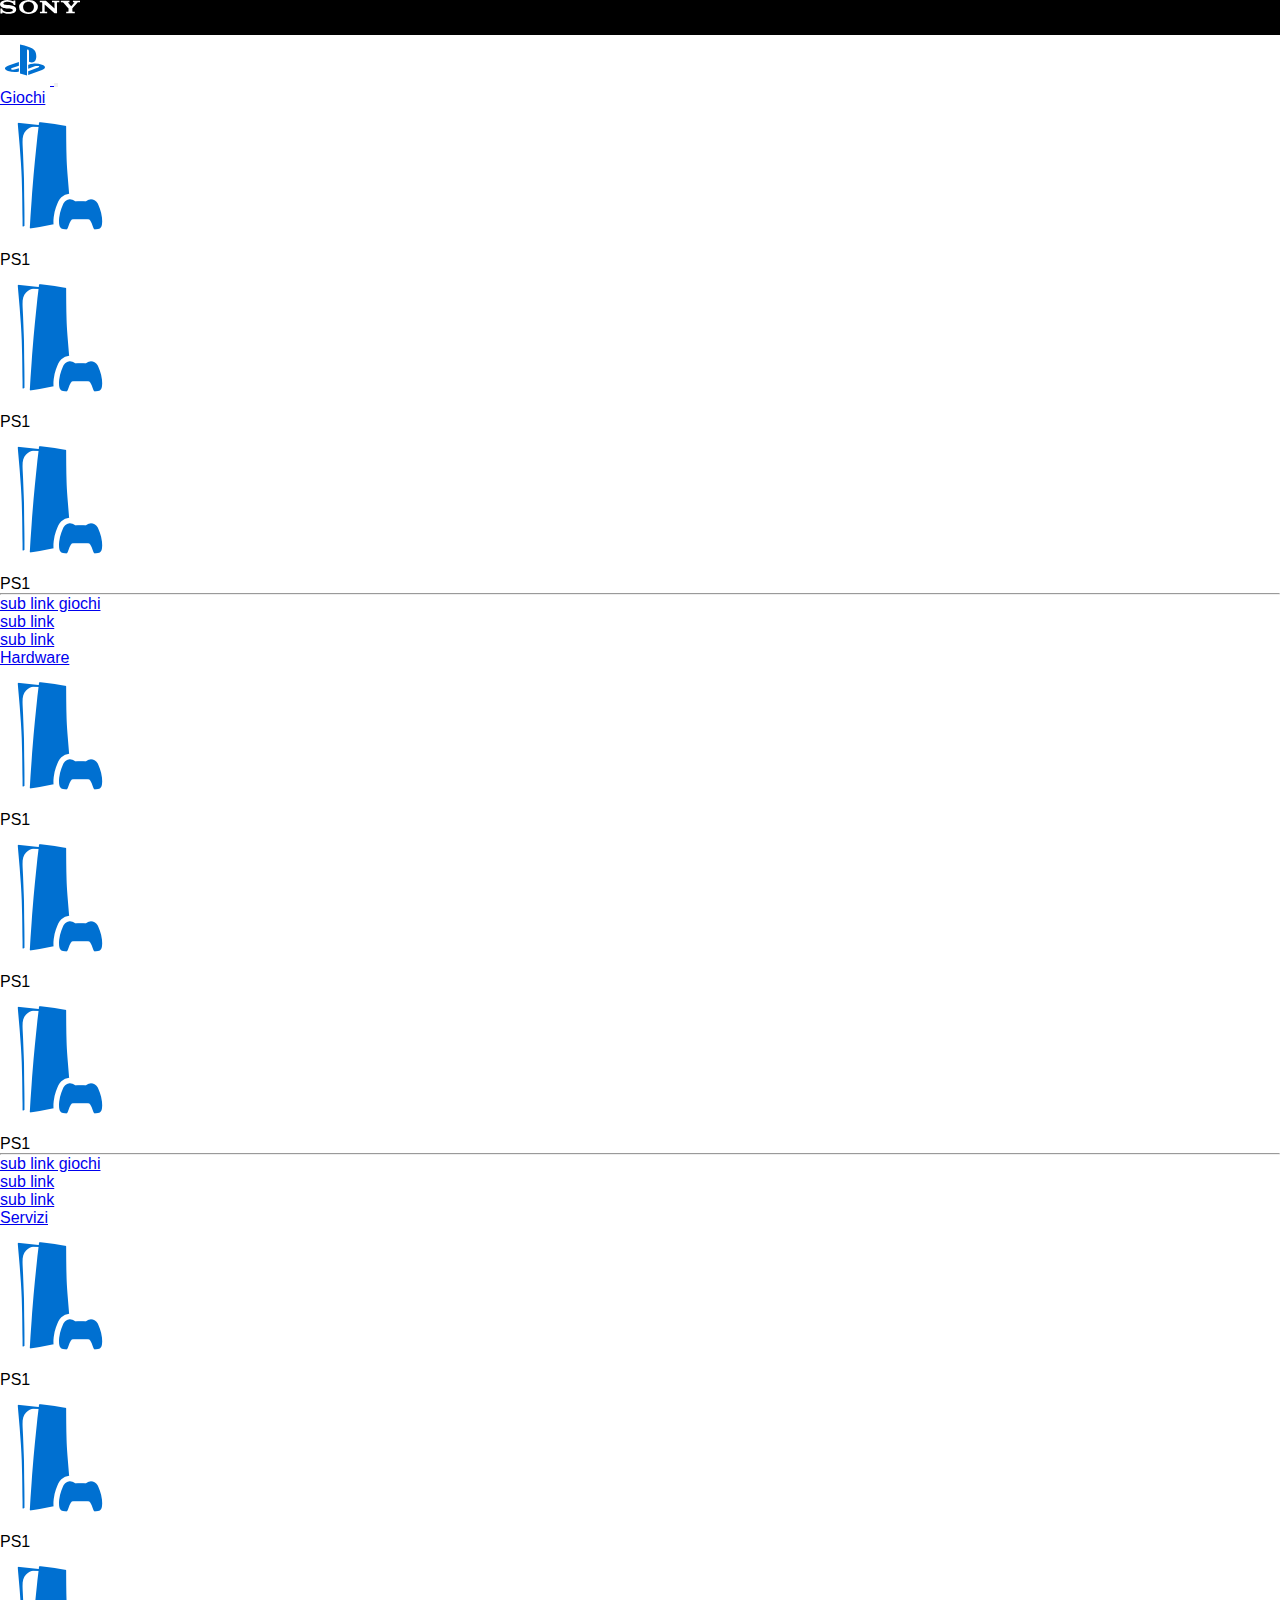
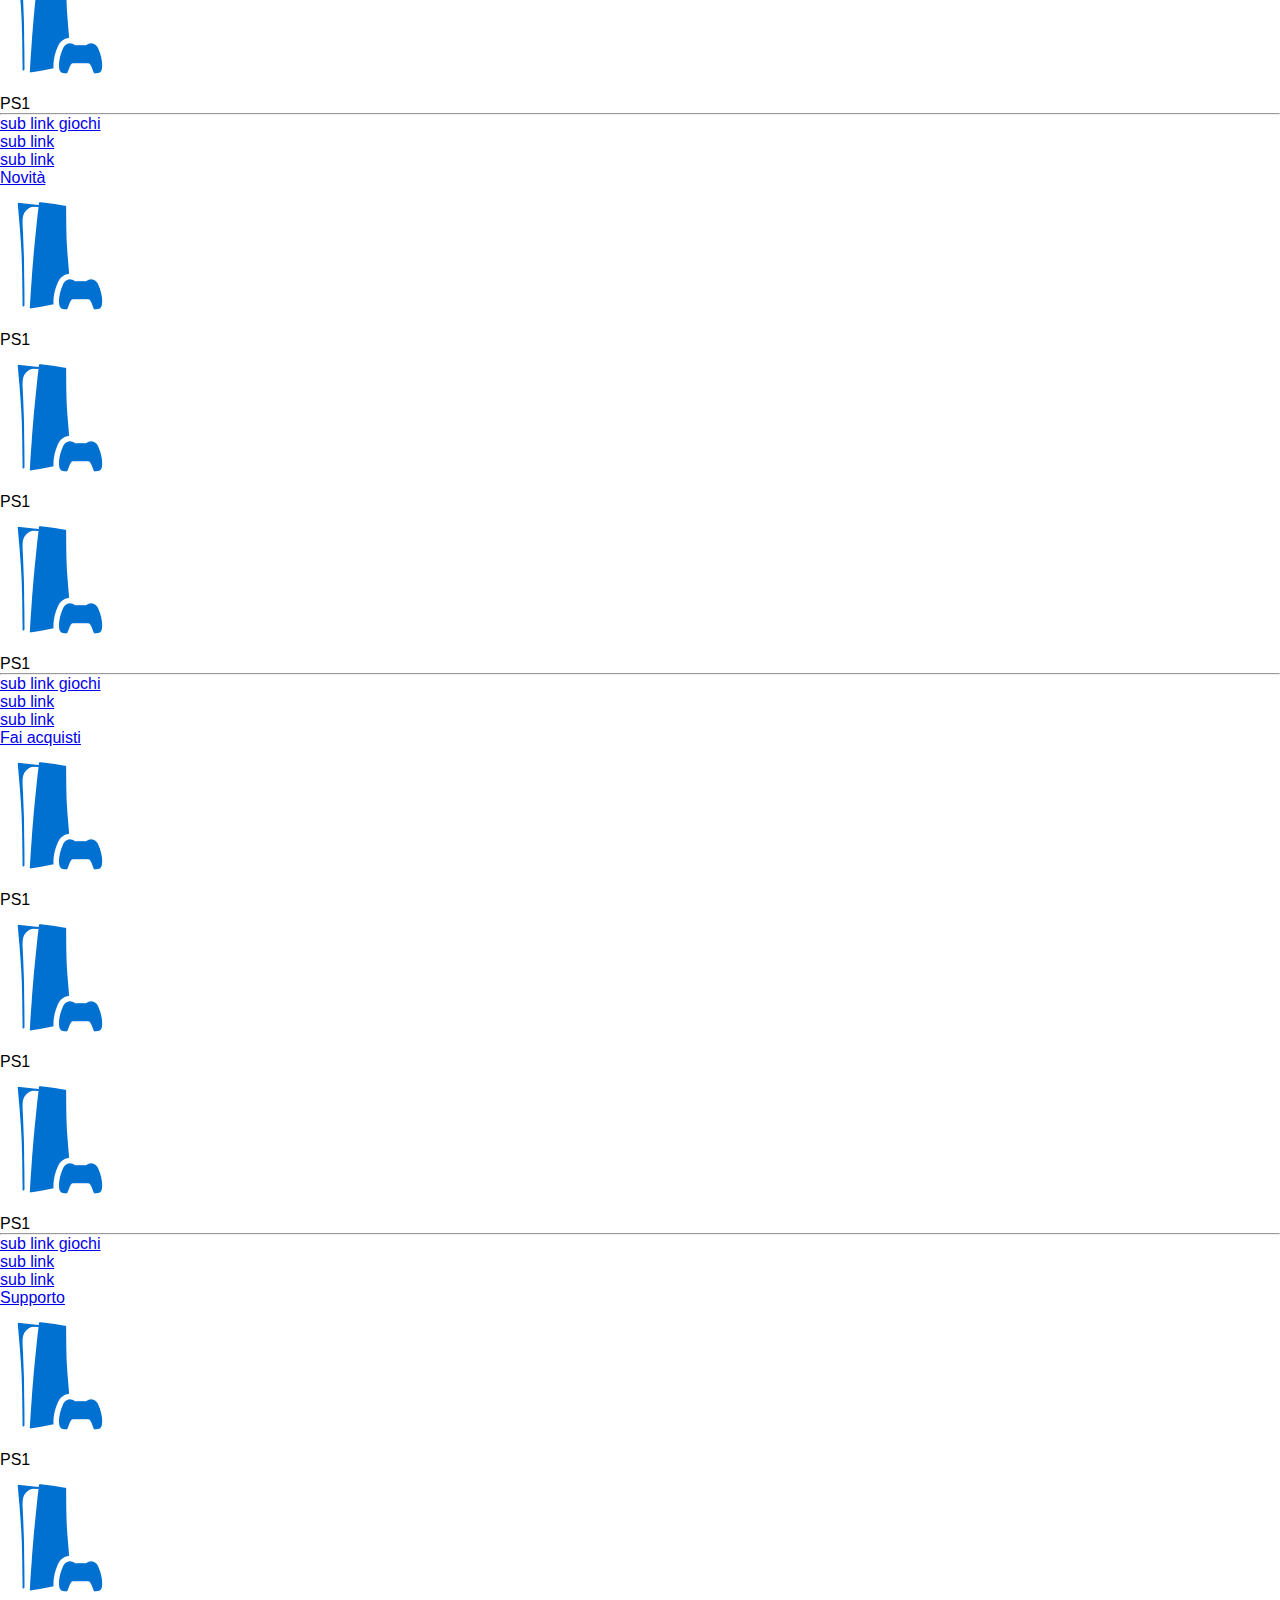
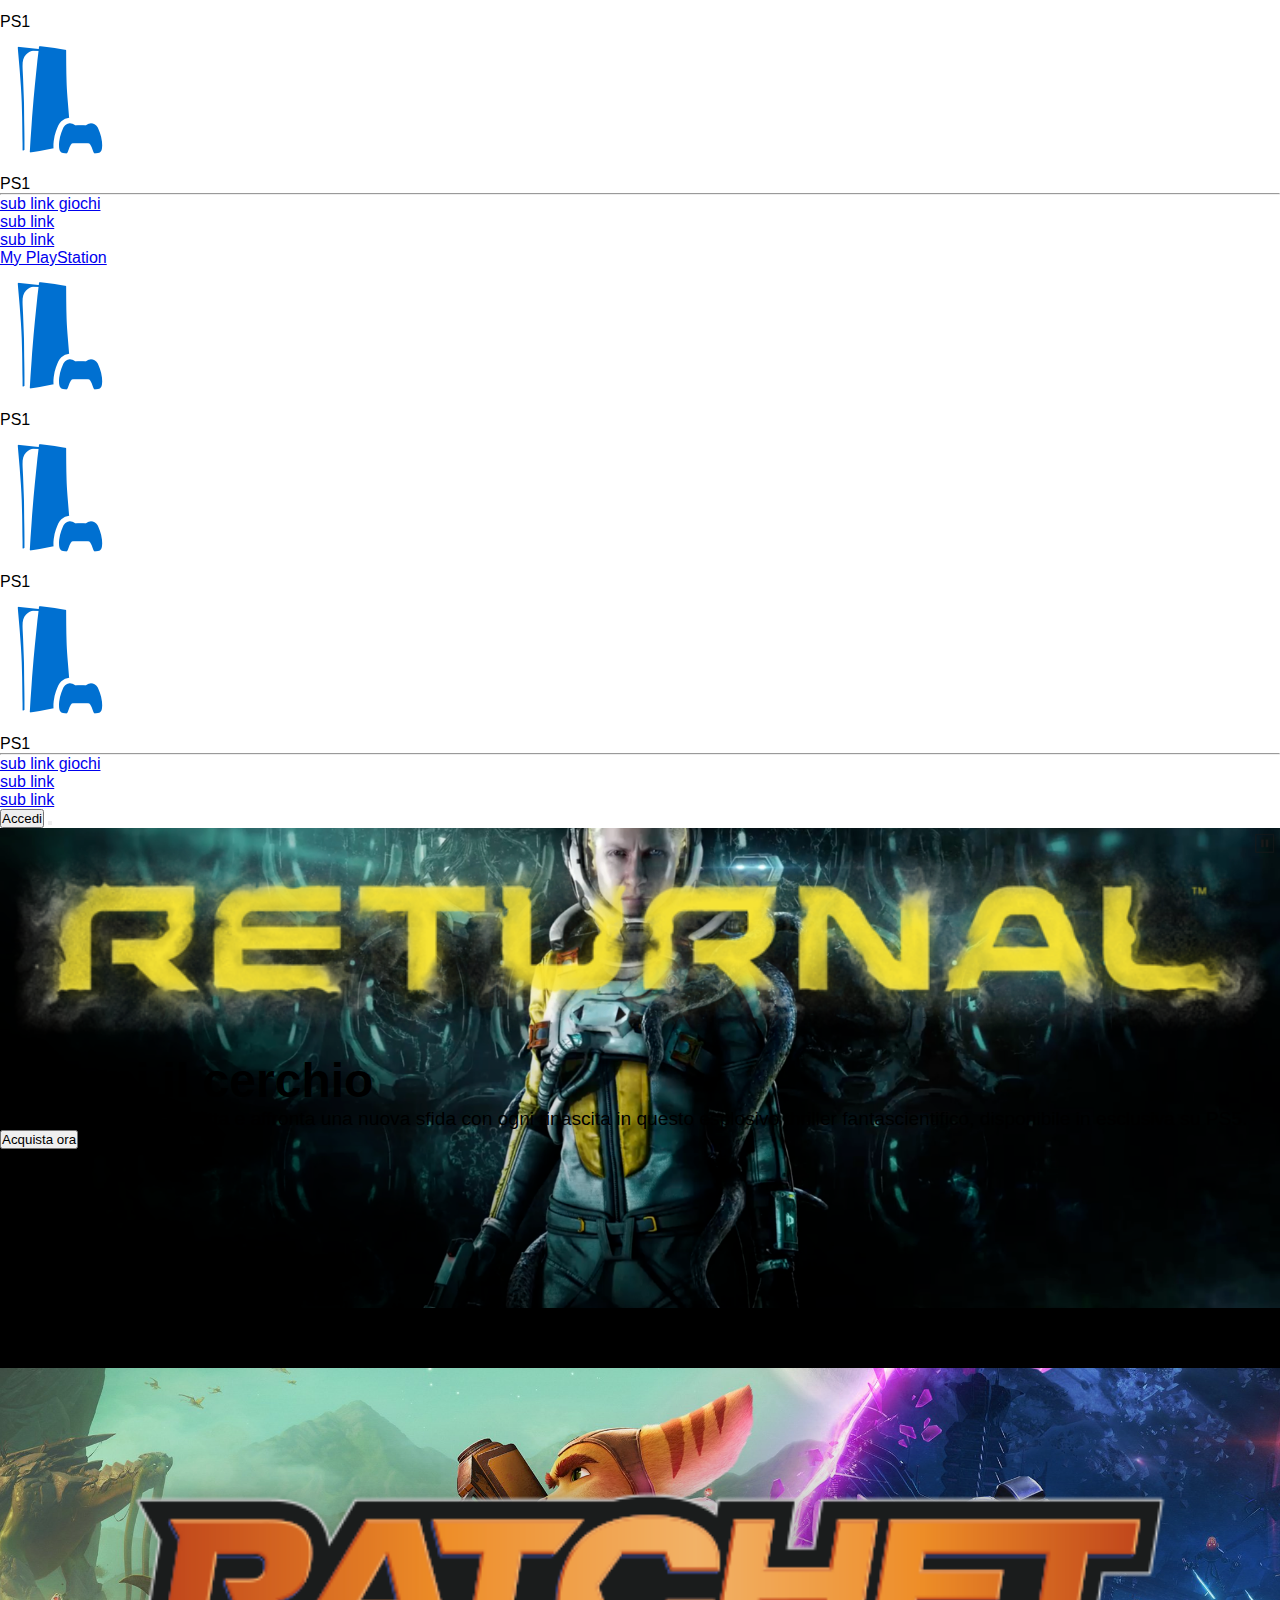
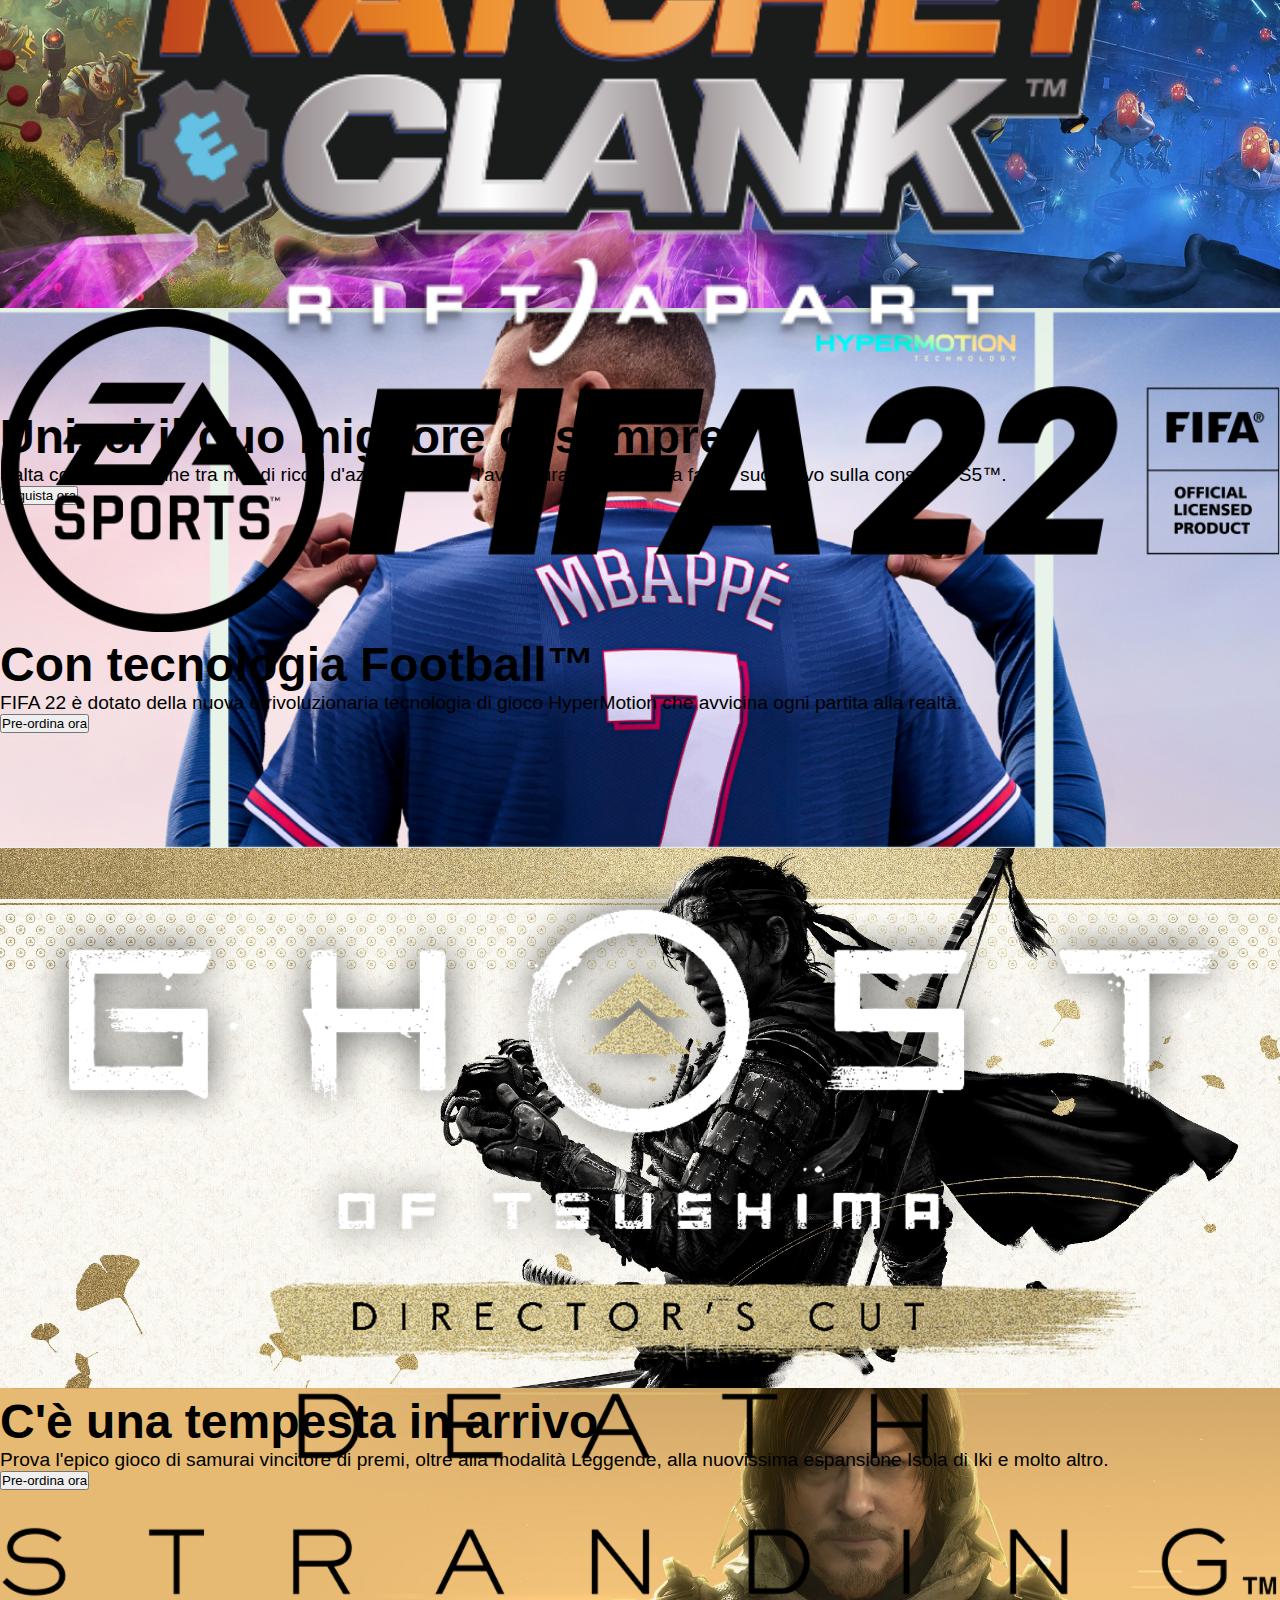
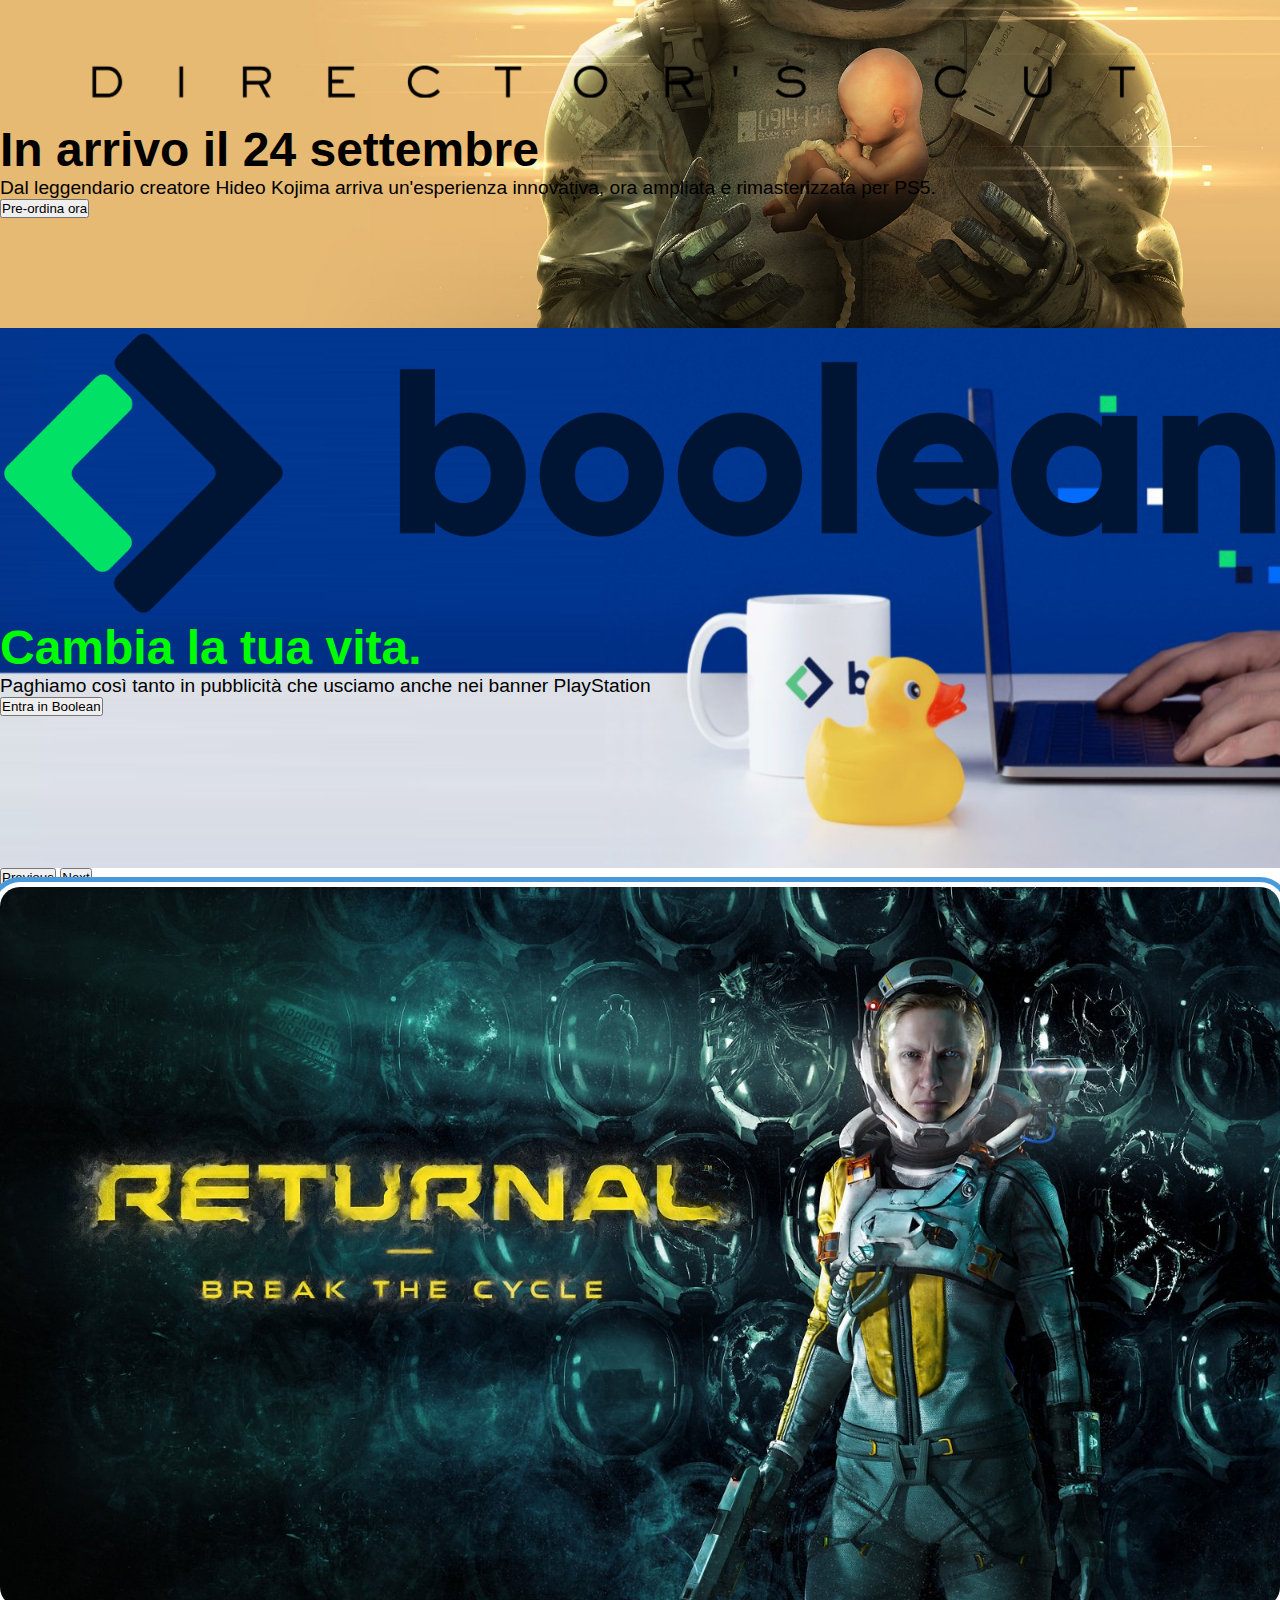
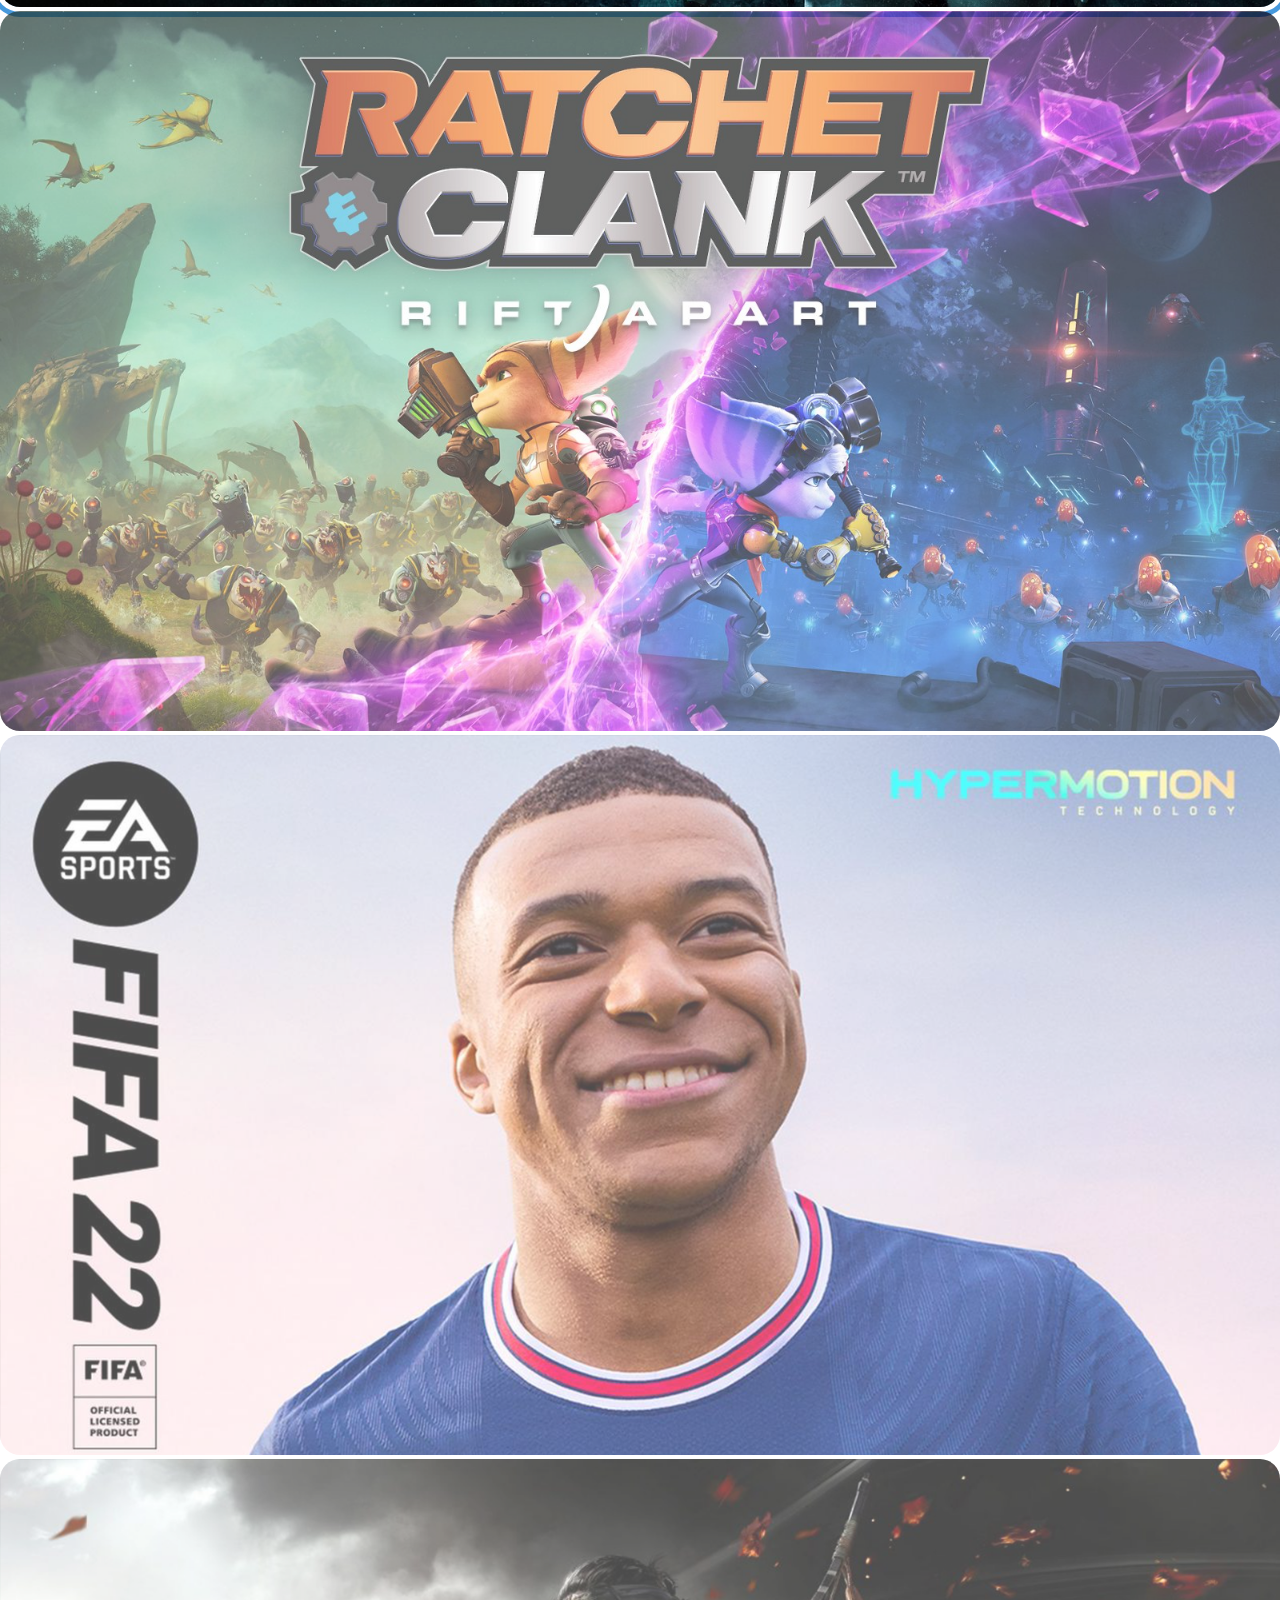
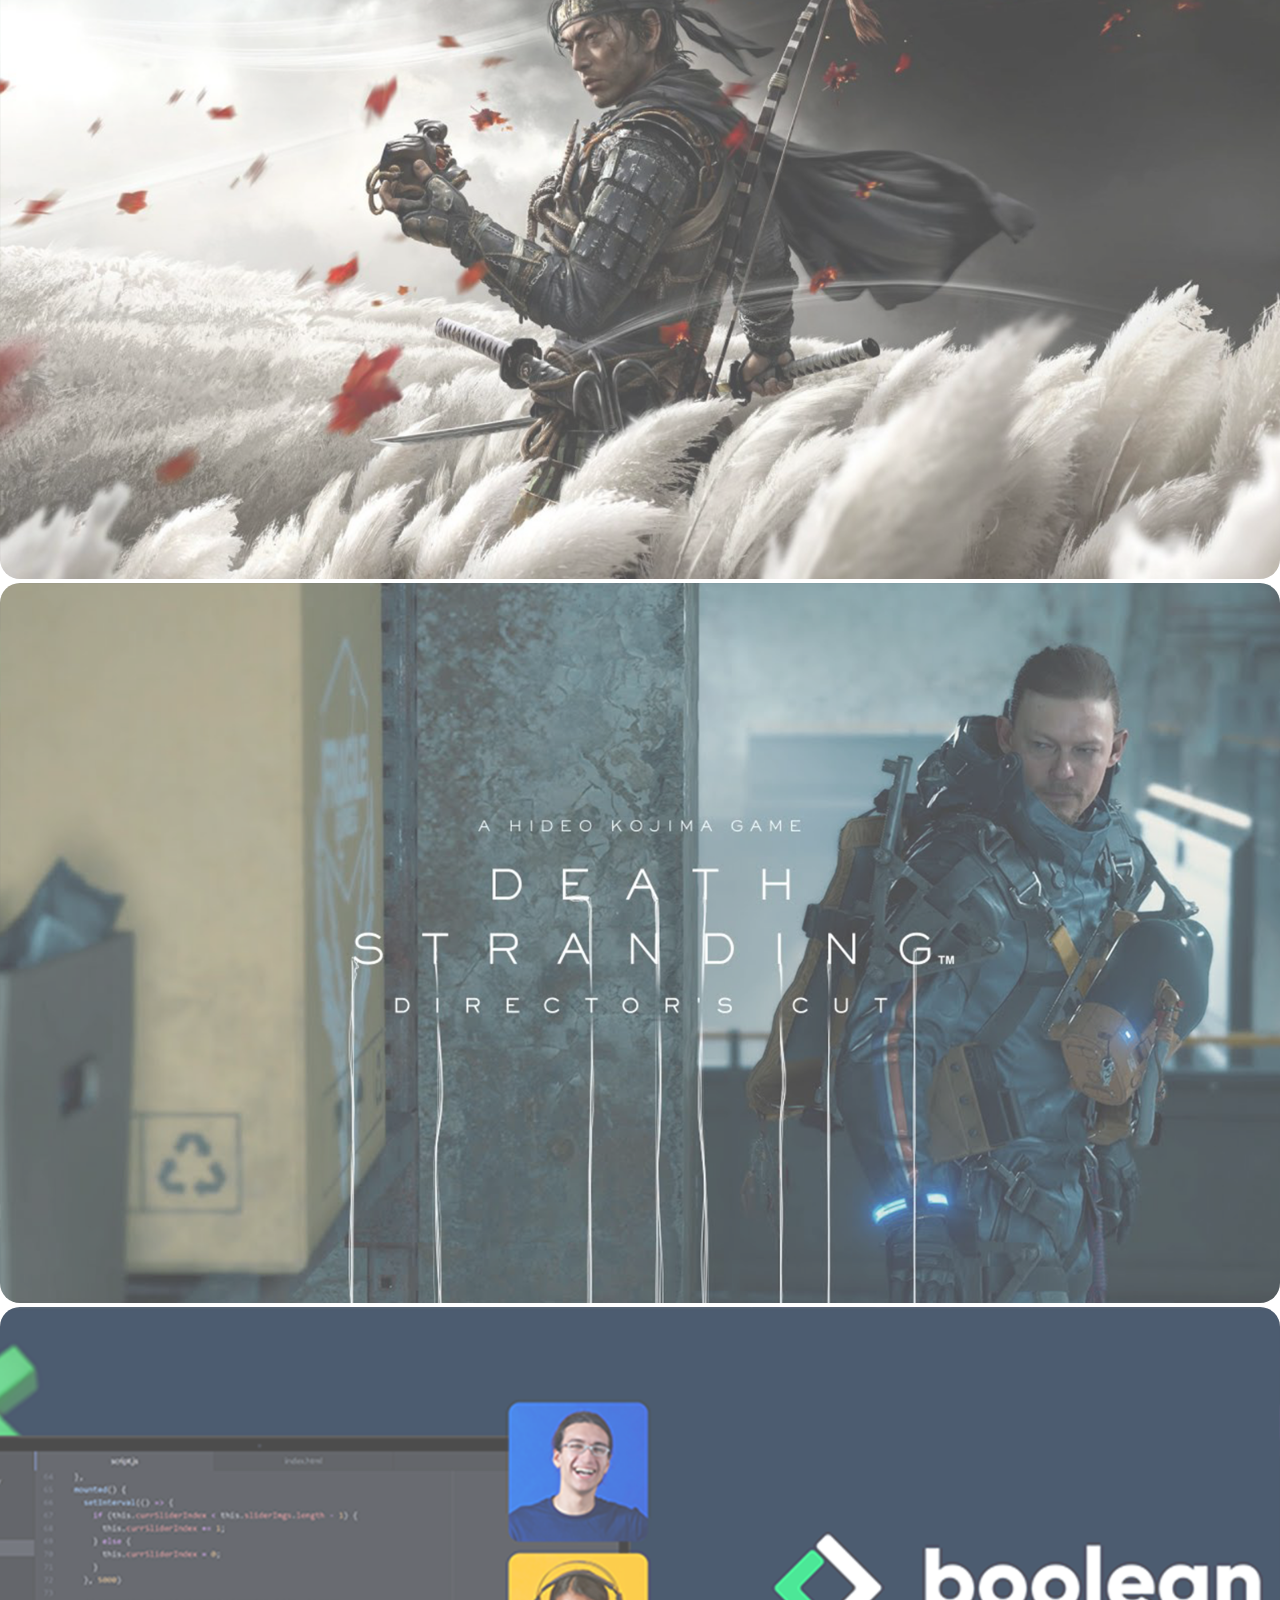
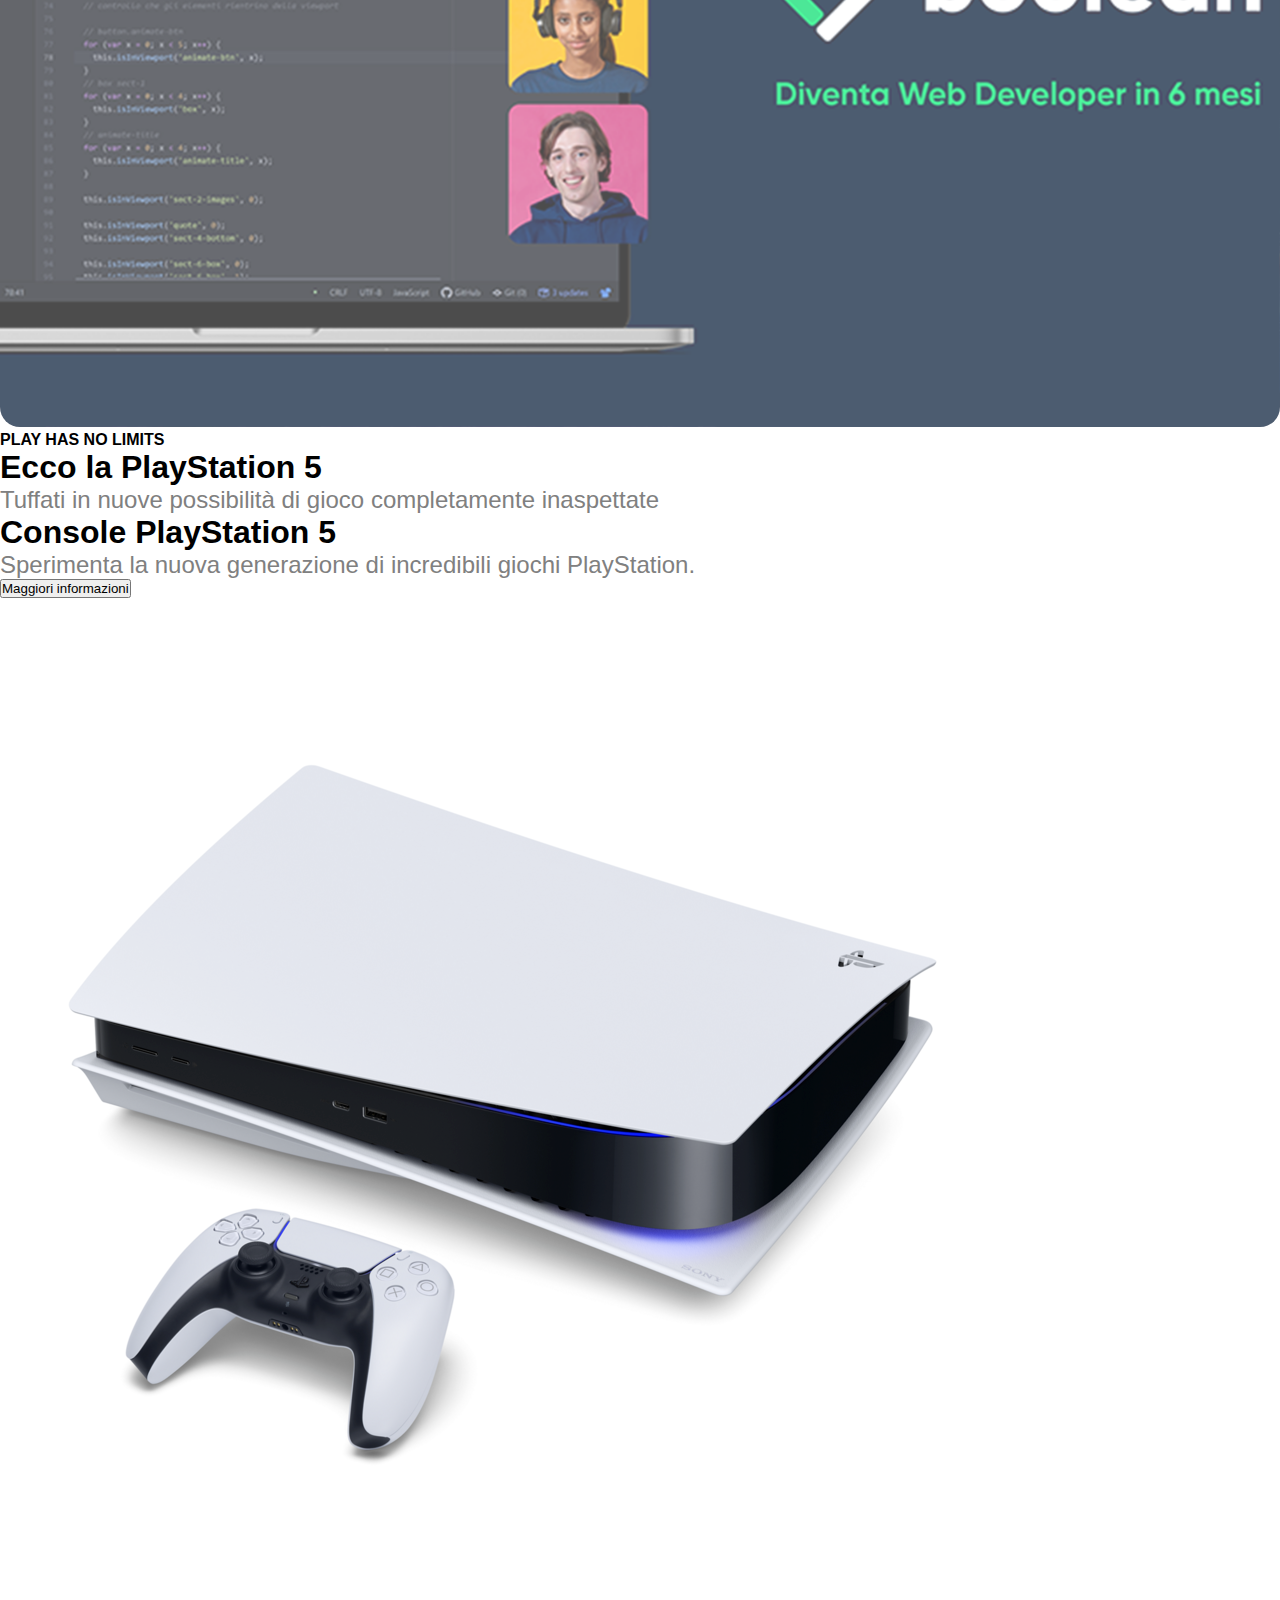
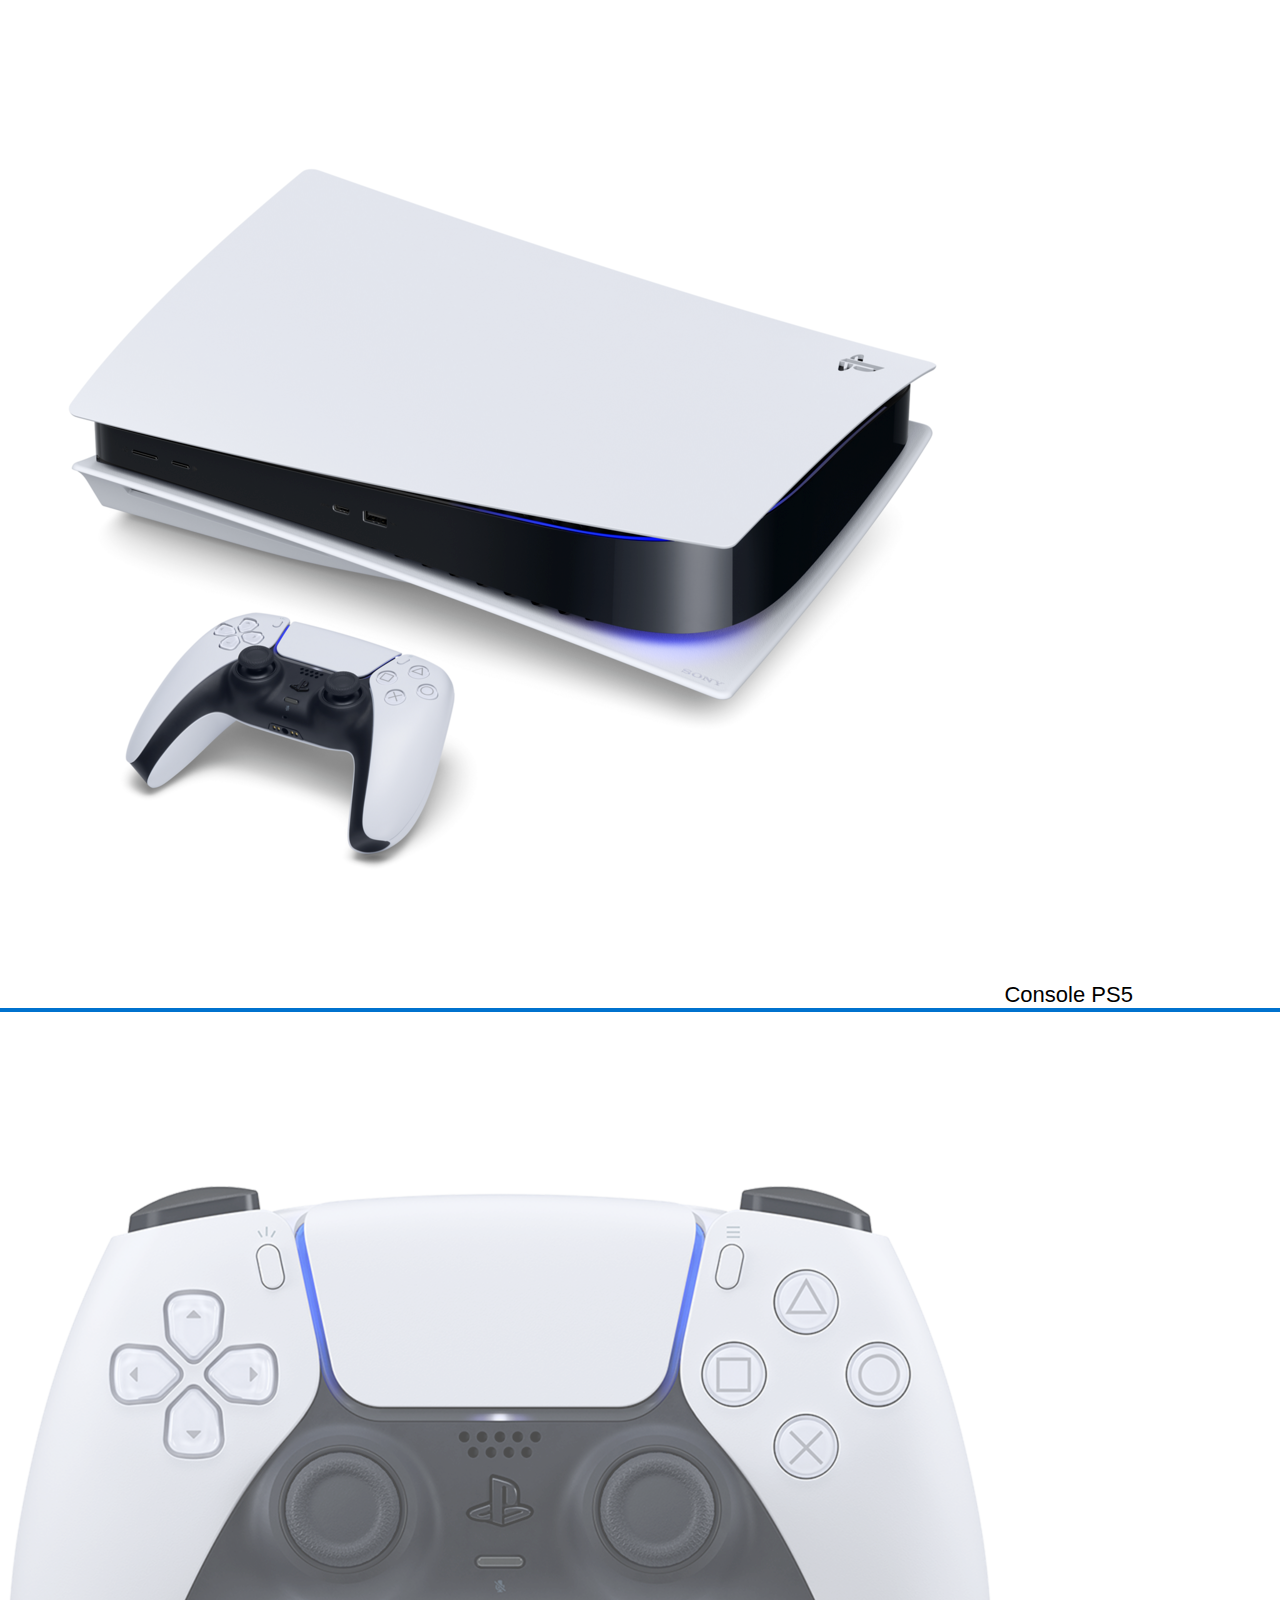
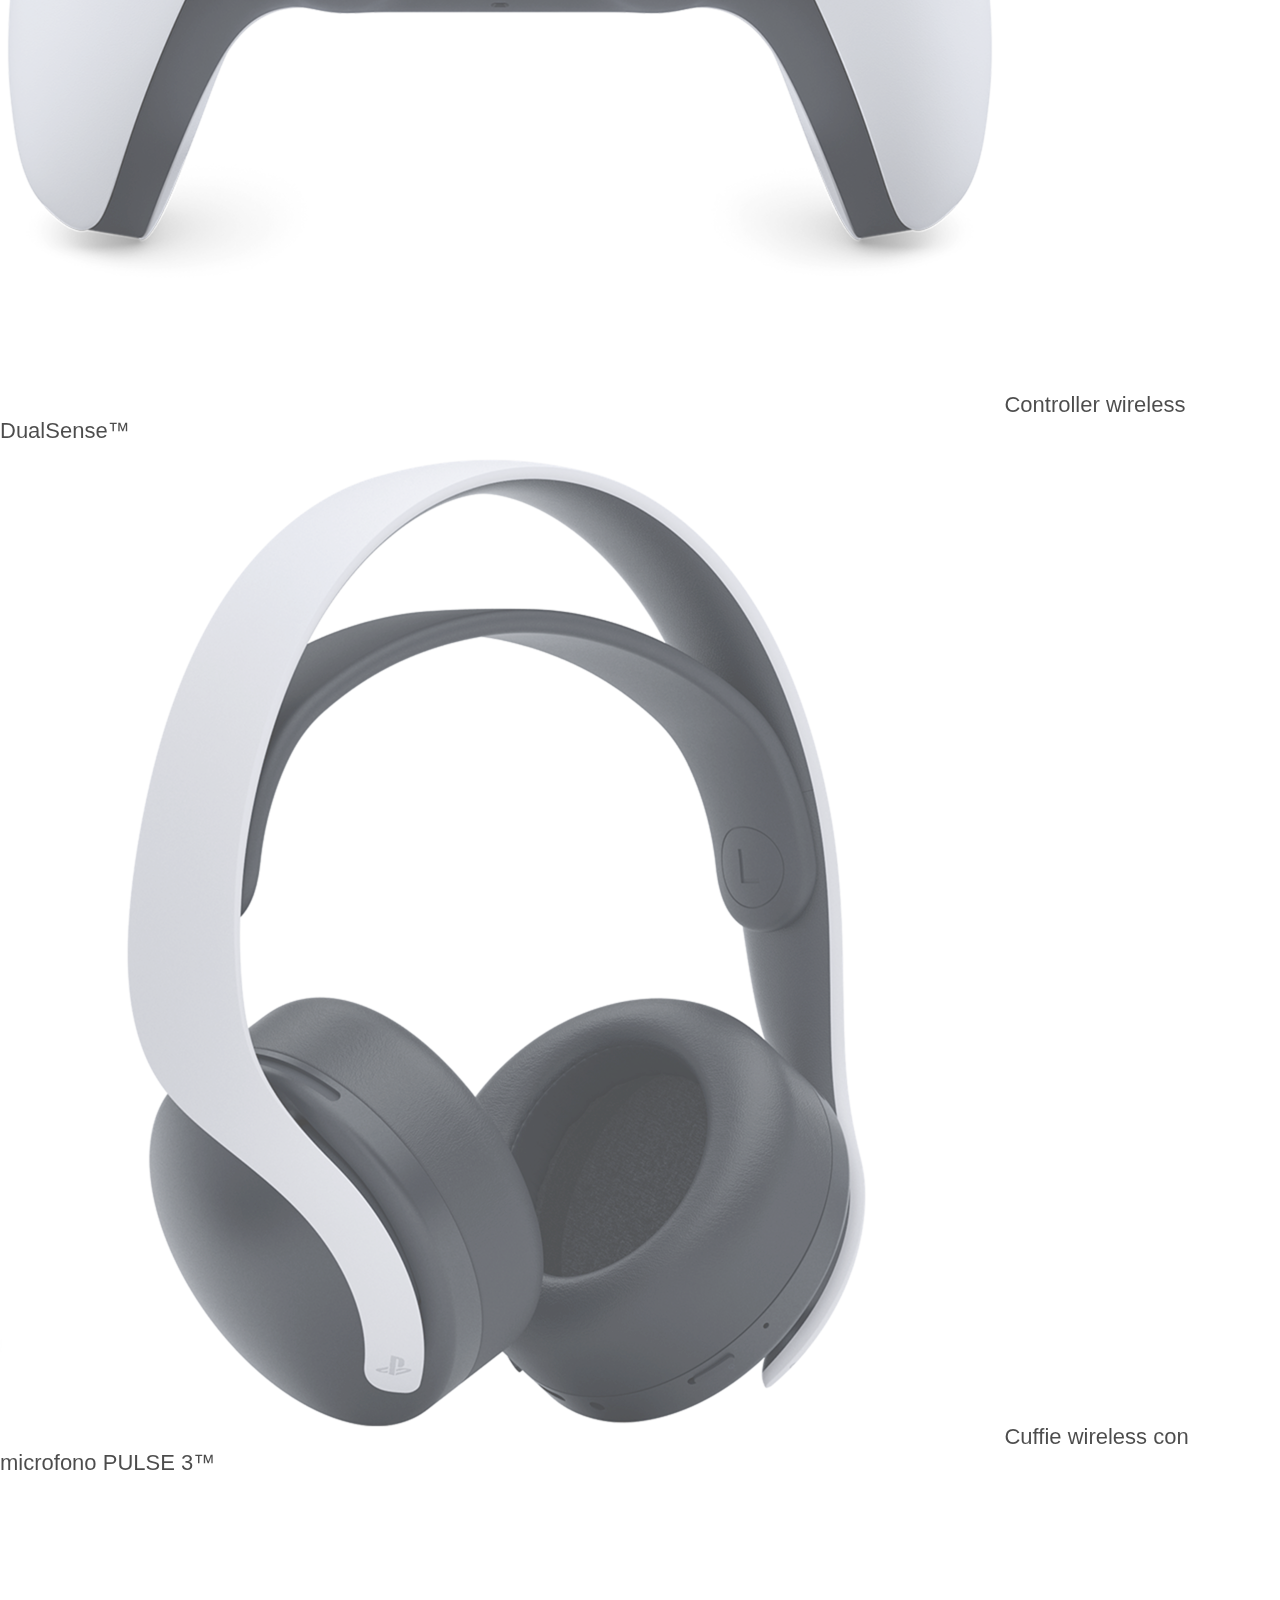
<file: BONUS/index.html>
<!DOCTYPE html>
<html lang="en">
<head>
    <meta charset="UTF-8">
    <meta http-equiv="X-UA-Compatible" content="IE=edge">
    <meta name="viewport" content="width=device-width, initial-scale=1.0">
    <link href="https://cdn.jsdelivr.net/npm/bootstrap@5.0.2/dist/css/bootstrap.min.css" rel="stylesheet" integrity="sha384-EVSTQN3/azprG1Anm3QDgpJLIm9Nao0Yz1ztcQTwFspd3yD65VohhpuuCOmLASjC" crossorigin="anonymous">
    <link rel="stylesheet" href="https://cdnjs.cloudflare.com/ajax/libs/font-awesome/5.15.3/css/all.min.css" integrity="sha512-iBBXm8fW90+nuLcSKlbmrPcLa0OT92xO1BIsZ+ywDWZCvqsWgccV3gFoRBv0z+8dLJgyAHIhR35VZc2oM/gI1w==" crossorigin="anonymous" referrerpolicy="no-referrer" />
    <link rel="stylesheet" href="css/style.css">
    <title>MyPlaystation</title>
</head>
<body class="">
    <div id="header-top" class="container-fluid d-flex justify-content-end align-items-center">
        <div class="logo-sony"><img src="img/sony_logo.svg" alt="Logo Sony"></div>
    </div>
    <nav id="top-menu" class="navbar navbar-expand-lg navbar-light bg-white fw-bold sticky-top">
        <div class="container-fluid">

            <!-- Left menu -->
            <a class="navbar-brand" href="#">
                <img src="img/play_logo.svg" alt="Logo PlayStation">
            </a>
            <button class="navbar-toggler" type="button" data-bs-toggle="collapse" data-bs-target="#navbarSupportedContent" aria-controls="navbarSupportedContent" aria-expanded="false" aria-label="Toggle navigation">
            <span class="navbar-toggler-icon"></span>
            </button>
            <div class="collapse navbar-collapse" id="navbarSupportedContent">
                <ul class="navbar-nav me-auto mb-2 mb-lg-0">
                    <li class="nav-item dropdown position-static">
                        <a class="nav-link my__dropdown-toggle active my_hover_blue" href="#" id="navbarDropdown" role="button" data-bs-toggle="dropdown" aria-expanded="false">
                            Giochi <i class="fas fa-chevron-down"></i></a>
                        <ul class="dropdown-menu border-0 w-100 p-4 my_top_drop" aria-labelledby="navbarDropdown">
                            <li><div class="container-fluid">
                                <div class="row d-flex justify-content-center">
                                    <div class="col-1 d-flex flex-column align-items-center">
                                        <img class="w-50" src="img/play-menu-ico.png" alt="ps5 icon image">
                                        <p class="fs-5 fw-light">PS1</p>
                                    </div>
                                    <div class="col-1 d-flex flex-column align-items-center">
                                        <img class="w-50" src="img/play-menu-ico.png" alt="ps5 icon image">
                                        <p class="fs-5 fw-light">PS1</p>
                                    </div>
                                    <div class="col-1 d-flex flex-column align-items-center">
                                        <img class="w-50" src="img/play-menu-ico.png" alt="ps5 icon image">
                                        <p class="fs-5 fw-light">PS1</p>
                                    </div>
                                </div>
                            </div></li>
                            <hr>
                            <li><div class="container-fluid">
                                <div class="row d-flex justify-content-center">
                                    <div id="sub-menu" class="col d-flex justify-content-center">
                                        <ul id="sub-link-list">
                                            <li class="d-inline me-5"><a class="text-decoration-none text-dark fw-normal fs-5" href="#">sub link giochi</a></li>
                                            <li class="d-inline me-5"><a class="text-decoration-none text-dark fw-normal fs-5" href="#">sub link</a></li>
                                            <li class="d-inline me-5"><a class="text-decoration-none text-dark fw-normal fs-5" href="#">sub link</a></li>
                                        </ul>
                                    </div>
                                </div>
                            </div></li>                            
                        </ul>
                    </li>
                    <li class="nav-item dropdown position-static">
                        <a class="nav-link my__dropdown-toggle active my_hover_blue" href="#" id="navbarDropdown" role="button" data-bs-toggle="dropdown" aria-expanded="false">
                            Hardware <i class="fas fa-chevron-down"></i></a>
                        <ul class="dropdown-menu border-0 w-100 p-4 my_top_drop" aria-labelledby="navbarDropdown">
                            <li><div class="container-fluid">
                                <div class="row d-flex justify-content-center">
                                    <div class="col-1 d-flex flex-column align-items-center">
                                        <img class="w-50" src="img/play-menu-ico.png" alt="ps5 icon image">
                                        <p class="fs-5 fw-light">PS1</p>
                                    </div>
                                    <div class="col-1 d-flex flex-column align-items-center">
                                        <img class="w-50" src="img/play-menu-ico.png" alt="ps5 icon image">
                                        <p class="fs-5 fw-light">PS1</p>
                                    </div>
                                    <div class="col-1 d-flex flex-column align-items-center">
                                        <img class="w-50" src="img/play-menu-ico.png" alt="ps5 icon image">
                                        <p class="fs-5 fw-light">PS1</p>
                                    </div>
                                </div>
                            </div></li>
                            <hr>
                            <li><div class="container-fluid">
                                <div class="row d-flex justify-content-center">
                                    <div id="sub-menu" class="col d-flex justify-content-center">
                                        <ul id="sub-link-list">
                                            <li class="d-inline me-5"><a class="text-decoration-none text-dark fw-normal fs-5" href="#">sub link giochi</a></li>
                                            <li class="d-inline me-5"><a class="text-decoration-none text-dark fw-normal fs-5" href="#">sub link</a></li>
                                            <li class="d-inline me-5"><a class="text-decoration-none text-dark fw-normal fs-5" href="#">sub link</a></li>
                                        </ul>
                                    </div>
                                </div>
                            </div></li>                            
                        </ul>
                    </li>
                    <li class="nav-item dropdown position-static">
                        <a class="nav-link my__dropdown-toggle active my_hover_blue" href="#" id="navbarDropdown" role="button" data-bs-toggle="dropdown" aria-expanded="false">
                            Servizi <i class="fas fa-chevron-down"></i></a>
                        <ul class="dropdown-menu border-0 w-100 p-4 my_top_drop" aria-labelledby="navbarDropdown">
                            <li><div class="container-fluid">
                                <div class="row d-flex justify-content-center">
                                    <div class="col-1 d-flex flex-column align-items-center">
                                        <img class="w-50" src="img/play-menu-ico.png" alt="ps5 icon image">
                                        <p class="fs-5 fw-light">PS1</p>
                                    </div>
                                    <div class="col-1 d-flex flex-column align-items-center">
                                        <img class="w-50" src="img/play-menu-ico.png" alt="ps5 icon image">
                                        <p class="fs-5 fw-light">PS1</p>
                                    </div>
                                    <div class="col-1 d-flex flex-column align-items-center">
                                        <img class="w-50" src="img/play-menu-ico.png" alt="ps5 icon image">
                                        <p class="fs-5 fw-light">PS1</p>
                                    </div>
                                </div>
                            </div></li>
                            <hr>
                            <li><div class="container-fluid">
                                <div class="row d-flex justify-content-center">
                                    <div id="sub-menu" class="col d-flex justify-content-center">
                                        <ul id="sub-link-list">
                                            <li class="d-inline me-5"><a class="text-decoration-none text-dark fw-normal fs-5" href="#">sub link giochi</a></li>
                                            <li class="d-inline me-5"><a class="text-decoration-none text-dark fw-normal fs-5" href="#">sub link</a></li>
                                            <li class="d-inline me-5"><a class="text-decoration-none text-dark fw-normal fs-5" href="#">sub link</a></li>
                                        </ul>
                                    </div>
                                </div>
                            </div></li>                            
                        </ul>
                    </li>
                    <li class="nav-item dropdown position-static">
                        <a class="nav-link my__dropdown-toggle active my_hover_blue" href="#" id="navbarDropdown" role="button" data-bs-toggle="dropdown" aria-expanded="false">
                            Novità <i class="fas fa-chevron-down"></i></a>
                        <ul class="dropdown-menu border-0 w-100 p-4 my_top_drop" aria-labelledby="navbarDropdown">
                            <li><div class="container-fluid">
                                <div class="row d-flex justify-content-center">
                                    <div class="col-1 d-flex flex-column align-items-center">
                                        <img class="w-50" src="img/play-menu-ico.png" alt="ps5 icon image">
                                        <p class="fs-5 fw-light">PS1</p>
                                    </div>
                                    <div class="col-1 d-flex flex-column align-items-center">
                                        <img class="w-50" src="img/play-menu-ico.png" alt="ps5 icon image">
                                        <p class="fs-5 fw-light">PS1</p>
                                    </div>
                                    <div class="col-1 d-flex flex-column align-items-center">
                                        <img class="w-50" src="img/play-menu-ico.png" alt="ps5 icon image">
                                        <p class="fs-5 fw-light">PS1</p>
                                    </div>
                                </div>
                            </div></li>
                            <hr>
                            <li><div class="container-fluid">
                                <div class="row d-flex justify-content-center">
                                    <div id="sub-menu" class="col d-flex justify-content-center">
                                        <ul id="sub-link-list">
                                            <li class="d-inline me-5"><a class="text-decoration-none text-dark fw-normal fs-5" href="#">sub link giochi</a></li>
                                            <li class="d-inline me-5"><a class="text-decoration-none text-dark fw-normal fs-5" href="#">sub link</a></li>
                                            <li class="d-inline me-5"><a class="text-decoration-none text-dark fw-normal fs-5" href="#">sub link</a></li>
                                        </ul>
                                    </div>
                                </div>
                            </div></li>                            
                        </ul>
                    </li>
                    <li class="nav-item dropdown position-static">
                        <a class="nav-link my__dropdown-toggle active my_hover_blue" href="#" id="navbarDropdown" role="button" data-bs-toggle="dropdown" aria-expanded="false">
                            Fai acquisti <i class="fas fa-chevron-down"></i></a>
                        <ul class="dropdown-menu border-0 w-100 p-4 my_top_drop" aria-labelledby="navbarDropdown">
                            <li><div class="container-fluid">
                                <div class="row d-flex justify-content-center">
                                    <div class="col-1 d-flex flex-column align-items-center">
                                        <img class="w-50" src="img/play-menu-ico.png" alt="ps5 icon image">
                                        <p class="fs-5 fw-light">PS1</p>
                                    </div>
                                    <div class="col-1 d-flex flex-column align-items-center">
                                        <img class="w-50" src="img/play-menu-ico.png" alt="ps5 icon image">
                                        <p class="fs-5 fw-light">PS1</p>
                                    </div>
                                    <div class="col-1 d-flex flex-column align-items-center">
                                        <img class="w-50" src="img/play-menu-ico.png" alt="ps5 icon image">
                                        <p class="fs-5 fw-light">PS1</p>
                                    </div>
                                </div>
                            </div></li>
                            <hr>
                            <li><div class="container-fluid">
                                <div class="row d-flex justify-content-center">
                                    <div id="sub-menu" class="col d-flex justify-content-center">
                                        <ul id="sub-link-list">
                                            <li class="d-inline me-5"><a class="text-decoration-none text-dark fw-normal fs-5" href="#">sub link giochi</a></li>
                                            <li class="d-inline me-5"><a class="text-decoration-none text-dark fw-normal fs-5" href="#">sub link</a></li>
                                            <li class="d-inline me-5"><a class="text-decoration-none text-dark fw-normal fs-5" href="#">sub link</a></li>
                                        </ul>
                                    </div>
                                </div>
                            </div></li>                            
                        </ul>
                    </li>
                    <li class="nav-item dropdown position-static">
                        <a class="nav-link my__dropdown-toggle active my_hover_blue" href="#" id="navbarDropdown" role="button" data-bs-toggle="dropdown" aria-expanded="false">
                            Supporto <i class="fas fa-chevron-down"></i></a>
                        <ul class="dropdown-menu border-0 w-100 p-4 my_top_drop" aria-labelledby="navbarDropdown">
                            <li><div class="container-fluid">
                                <div class="row d-flex justify-content-center">
                                    <div class="col-1 d-flex flex-column align-items-center">
                                        <img class="w-50" src="img/play-menu-ico.png" alt="ps5 icon image">
                                        <p class="fs-5 fw-light">PS1</p>
                                    </div>
                                    <div class="col-1 d-flex flex-column align-items-center">
                                        <img class="w-50" src="img/play-menu-ico.png" alt="ps5 icon image">
                                        <p class="fs-5 fw-light">PS1</p>
                                    </div>
                                    <div class="col-1 d-flex flex-column align-items-center">
                                        <img class="w-50" src="img/play-menu-ico.png" alt="ps5 icon image">
                                        <p class="fs-5 fw-light">PS1</p>
                                    </div>
                                </div>
                            </div></li>
                            <hr>
                            <li><div class="container-fluid">
                                <div class="row d-flex justify-content-center">
                                    <div id="sub-menu" class="col d-flex justify-content-center">
                                        <ul id="sub-link-list">
                                            <li class="d-inline me-5"><a class="text-decoration-none text-dark fw-normal fs-5" href="#">sub link giochi</a></li>
                                            <li class="d-inline me-5"><a class="text-decoration-none text-dark fw-normal fs-5" href="#">sub link</a></li>
                                            <li class="d-inline me-5"><a class="text-decoration-none text-dark fw-normal fs-5" href="#">sub link</a></li>
                                        </ul>
                                    </div>
                                </div>
                            </div></li>                            
                        </ul>
                    </li>
                </ul>
            
                <!-- Right menu -->
                <div class="d-flex flex-column flex-lg-row align-items-start align-items-xl-center">
                    <ul class="navbar-nav me-auto mb-2 mb-lg-0">
                        <li class="nav-item dropdown position-static">
                            <a class="nav-link my__dropdown-toggle active my_hover_blue me-3" href="#" id="navbarDropdown" role="button" data-bs-toggle="dropdown" aria-expanded="false">
                                My PlayStation <i class="fas fa-chevron-down"></i></a>
                            <ul class="dropdown-menu border-0 w-100 p-4 my_top_drop" aria-labelledby="navbarDropdown">
                                <li><div class="container-fluid">
                                    <div class="row d-flex justify-content-center">
                                        <div class="col-1 d-flex flex-column align-items-center">
                                            <img class="w-50" src="img/play-menu-ico.png" alt="ps5 icon image">
                                            <p class="fs-5 fw-light">PS1</p>
                                        </div>
                                        <div class="col-1 d-flex flex-column align-items-center">
                                            <img class="w-50" src="img/play-menu-ico.png" alt="ps5 icon image">
                                            <p class="fs-5 fw-light">PS1</p>
                                        </div>
                                        <div class="col-1 d-flex flex-column align-items-center">
                                            <img class="w-50" src="img/play-menu-ico.png" alt="ps5 icon image">
                                            <p class="fs-5 fw-light">PS1</p>
                                        </div>
                                    </div>
                                </div></li>
                                <hr>
                                <li><div class="container-fluid">
                                    <div class="row d-flex justify-content-center">
                                        <div id="sub-menu" class="col d-flex justify-content-center">
                                            <ul id="sub-link-list">
                                                <li class="d-inline me-5"><a class="text-decoration-none text-dark fw-normal fs-5" href="#">sub link giochi</a></li>
                                                <li class="d-inline me-5"><a class="text-decoration-none text-dark fw-normal fs-5" href="#">sub link</a></li>
                                                <li class="d-inline me-5"><a class="text-decoration-none text-dark fw-normal fs-5" href="#">sub link</a></li>
                                            </ul>
                                        </div>
                                    </div>
                                </div></li>                            
                            </ul>
                        </li>
                    </ul>
                    <button type="button" class="btn rounded-pill  btn-dark me-4 mb-3 mb-lg-0">Accedi</button>
                    <button id="search-btn" type="button" class="btn"><i class="fas fa-search"></i></button>
                </div>
            </div>
        </div>
    </nav>

    <main>

        <div id="jumbo-slider" class="carousel slide" data-bs-ride="carousel">
            <div class="carousel-inner">
            <div class="carousel-item active">
                <div class="jumbotron container-fluid d-flex flex-column justify-content-end p-5">
                    <div class="row">
                        <div class="jumbo-logo col-6 col-xl-2 mb-5">
                            <img src="img/returnal-hero-banner-logo.png" alt="Returnal Logo">
                        </div>
                    </div>
                    <div class="row">
                        <div class="jumbo-title col col-lg-5 mb-3 text-white fw-bold">
                            <h1 class="em3">Rompi il cerchio</h1>
                        </div>
                        <div class="row">
                            <div class="jumbo-text col-12 col-md-6 col-xl-3"><p class="text-white mb-4 em-p">Rialzati dopo ogni sconfitta e affronta una nuova sfida con ogni rinascita in questo esplosivo thriller fantascientifico, disponibile in esclusiva su PS5.</p>
                                <button type="button" class="btn rounded-pill  btn-danger me-4 mb-3 mb-lg-0">Acquista ora</button>
                            </div>
                        </div>
                    </div>
                </div>
            </div>
            <div class="carousel-item">
                <div class="jumbotron ratchet container-fluid d-flex flex-column justify-content-end p-5">
                    <div class="row">
                        <div class="jumbo-logo col-6 col-xl-2 mb-5">
                            <img src="img/Ratchet_and_Clank_Rift_Apart_logo.png" alt="Ratchet and Clank Logo">
                        </div>
                    </div>
                    <div class="row">
                        <div class="jumbo-title col col-lg-5 mb-3 text-white fw-bold">
                            <h1 class="em3">Unisci il duo migliore di sempre</h1>
                        </div>
                        <div class="row">
                            <div class="jumbo-text col-12 col-md-6 col-xl-3"><p class="text-white mb-4 em-p">Salta come un fulmine tra mondi ricchi d'azione quando l'avventura intergalattica farà il suo arrivo sulla console PS5™.</p>
                                <button type="button" class="btn rounded-pill  btn-danger me-4 mb-3 mb-lg-0">Acquista ora</button>
                            </div>
                        </div>
                </div>
            </div>
            </div>
              <div class="carousel-item">
                <div class="jumbotron fifa container-fluid d-flex flex-column justify-content-end p-5">
                    <div class="row">
                        <div class="jumbo-logo col-6 col-xl-2 mb-5">
                            <img src="img/fifa-22-logo.png" alt="Fifa 22 Logo">
                        </div>
                    </div>
                    <div class="row">
                        <div class="jumbo-title col col-lg-5 mb-3 text-white fw-bold">
                            <h1 class="em3 text-dark">Con tecnologia Football™</h1>
                        </div>
                        <div class="row">
                            <div class="jumbo-text col-12 col-md-6 col-xl-3"><p class="text-dark mb-4 em-p">FIFA 22 è dotato della nuova e rivoluzionaria tecnologia di gioco HyperMotion che avvicina ogni partita alla realtà.</p>
                                <button type="button" class="btn rounded-pill  btn-danger me-4 mb-3 mb-lg-0">Pre-ordina ora</button>
                            </div>
                        </div>
                    </div>
                </div>
              </div>
              <div class="carousel-item">
                <div class="jumbotron g-o-t container-fluid d-flex flex-column justify-content-end p-5">
                    <div class="row">
                        <div class="jumbo-logo col-6 col-xl-2 mb-5">
                            <img src="img/ghost-of-tsushima-directors-cut-logo-01-15jun21$en.png" alt="GOT director's cut Logo">
                        </div>
                    </div>
                    <div class="row">
                        <div class="jumbo-title col col-lg-5 mb-3 text-white fw-bold">
                            <h1 class="em3 text-dark">C'è una tempesta in arrivo</h1>
                        </div>
                        <div class="row">
                            <div class="jumbo-text col-12 col-md-6 col-xl-3"><p class="text-dark mb-4 em-p">Prova l'epico gioco di samurai vincitore di premi, oltre alla modalità Leggende, alla nuovissima espansione Isola di Iki e molto altro.</p>
                                <button type="button" class="btn rounded-pill  btn-danger me-4 mb-3 mb-lg-0">Pre-ordina ora</button>
                            </div>
                        </div>
                    </div>
                </div>
              </div>
              <div class="carousel-item">
                <div class="jumbotron d-stranding container-fluid d-flex flex-column justify-content-end p-5">
                    <div class="row">
                        <div class="jumbo-logo col-6 col-xl-2 mb-5">
                            <img src="img/death-stranding-directors-cut-black-logo-01-en-05may21.png" alt="Dath Stranding director's cut Logo">
                        </div>
                    </div>
                    <div class="row">
                        <div class="jumbo-title col col-lg-5 mb-3 text-white fw-bold">
                            <h1 class="em3 text-dark">In arrivo il 24 settembre</h1>
                        </div>
                        <div class="row">
                            <div class="jumbo-text col-12 col-md-6 col-xl-3"><p class="text-dark mb-4 em-p">Dal leggendario creatore Hideo Kojima arriva un'esperienza innovativa, ora ampliata e rimasterizzata per PS5.</p>
                                <button type="button" class="btn rounded-pill  btn-danger me-4 mb-3 mb-lg-0">Pre-ordina ora</button>
                            </div>
                        </div>
                    </div>
                </div>
              </div>
              <div class="carousel-item">
                <div class="jumbotron boolean-careers container-fluid d-flex flex-column justify-content-end p-5">
                    <div class="row">
                        <div class="jumbo-logo col-6 col-xl-2 mb-5">
                            <img src="img/boolean-logo.png" alt="Boolean Logo">
                        </div>
                    </div>
                    <div class="row">
                        <div class="jumbo-title col col-lg-5 mb-3 text-white fw-bold">
                            <h1 class="em3 text-green">Cambia la tua vita.</h1>
                        </div>
                        <div class="row">
                            <div class="jumbo-text col-12 col-md-6 col-xl-3"><p class="text-dark mb-4 em-p">Paghiamo così tanto in pubblicità che usciamo anche nei banner PlayStation <span class="text-danger"><i class="fas fa-heart"></i></span> </p>
                                <button type="button" class="btn rounded-pill  btn-danger me-4 mb-3 mb-lg-0">Entra in Boolean</button>
                            </div>
                        </div>
                    </div>
                </div>
              </div>
            </div>
            <button class="carousel-control-prev" type="button" data-bs-target="#jumbo-slider" data-bs-slide="prev">
              <span class="carousel-control-prev-icon" aria-hidden="true"></span>
              <span class="visually-hidden">Previous</span>
            </button>
            <button class="carousel-control-next" type="button" data-bs-target="#jumbo-slider" data-bs-slide="next">
              <span class="carousel-control-next-icon" aria-hidden="true"></span>
              <span class="visually-hidden">Next</span>
            </button>
          </div>

        <div id="game-slider" class="container-fluid mt-3">
            <div class="row justify-content-around ps-4 pe-4">
                <div class="game-card-active col-6 col-md-4 col-lg-2 p-4">
                    <img src="img/returnal-listing-thumb-01-ps5.jpg" alt="Returnal Image">
                </div>
                <div class="game-card col-6 col-md-4 col-lg-2 p-4">
                    <img src="img/ratchet-and-clank-rift-apart-keyart.jpg" alt="Ratchet and Clank Image">
                </div>
                <div class="game-card col-6 col-md-4 col-lg-2 p-4">
                    <img src="img/fifa-22-copertina.png" alt="Fifa 22 Image">
                </div>
                <div class="game-card col-6 col-md-4 col-lg-2 p-4">
                    <img src="img/ghost-of-copertina.png" alt="Ghost of Tsushima Image">
                </div>
                <div class="game-card col-6 col-md-4 col-lg-2 p-4">
                    <img src="img/death-copertina.png" alt="Deatch Stranding Image">
                </div>
                <div class="game-card col-6 col-md-4 col-lg-2 p-4">
                    <img src="img/boolean-copertina.png" alt="Boolean Image">
                </div>
            </div>
        </div>

        <div id="ps5-section" class="container-fluid mt-5 p-3">
            <div class="row d-flex justify-content-center mb-5">
                <div class="ps5 col-12 col-sm-10 col-lg-6 text-center p-5">
                    <h4 class="text-primary">PLAY HAS NO LIMITS</h4>
                    <h1>Ecco la PlayStation 5</h1>
                    <p class="gray-text">Tuffati in nuove possibilità di gioco completamente inaspettate</p>
                </div>
            </div>
            <div class="row d-flex justify-content-center align-items-center">
                <div class="col-12 col-sm-10 col-lg-5 p-5">
                    <h1>Console PlayStation 5</h1>
                    <p class="gray-text">Sperimenta la nuova generazione di incredibili giochi PlayStation.</p>
                    <button type="button" class="btn btn-primary rounded-pill fs-5 pt-2 pb-2 mt-3">Maggiori informazioni</button>
                </div>
                <div class="col-12 col-sm-10 col-lg-7">
                    <img class="mw-100" src="img/playstation-5-thumb.png" alt="PlayStation 5 image">
                </div>
            </div>
        </div>
        <div class="container-fluid">

            <div id="ps5-slider" class="row d-flex justify-content-lg-center">
                <div id="ps5-card-active" class="ps5-card-active col-4 col-md-4 col-lg-2 d-flex flex-column align-items-center p-5">
                    <img class="mw-100" src="img/playstation-5-thumb.png" alt="PlayStation 5 image">
                    <span class="d-none d-sm-block">Console PS5</span>
                </div>
                <div class="ps5-card col-4 col-md-4 col-lg-2 d-flex flex-column align-items-center p-5">
                    <img class="mw-100" src="img/joypad-thumb.png" alt="DualSense image">
                    <span class="d-none d-sm-block">Controller wireless DualSense™</span>
                </div>
                <div class="ps5-card col-4 col-md-4 col-lg-2 d-flex flex-column align-items-center p-5">
                    <img class="mw-100" src="img/headset-thumb.png" alt="HeadSet PS5 image">
                    <span class="d-none d-sm-block">Cuffie wireless con microfono PULSE 3™</span>
                </div>
                <div class="ps5-card col-4 col-md-4 col-lg-2 d-flex flex-column align-items-center p-5">
                    <img class="mw-100" src="img/remote-thumb.png" alt="Remote Control image">
                    <span class="d-none d-sm-block">Telecomando Media</span>
                </div>
                <div class="ps5-card col-4 col-md-4 col-lg-2 d-flex flex-column align-items-center p-5">
                    <img class="mw-100" src="img/camera-thumb.jpg" alt="Web Cam HD image">
                    <span class="d-none d-sm-block">Telecamera HD</span>
                </div>
            </div>
        </div>

        <div id="jumbotron-2" class="container-fluid d-flex flex-column justify-content-end p-5 mt-5">
            <div class="row">
                <div class="jumbo-logo col-6 col-lg-3 mb-5">
                    <img class="w-75" src="img/it-takes-two-logo.png" alt="It Takes Two Logo">
                </div>
            </div>
            <div class="row">
                <div class="jumbo-title col col-lg-5 mb-3 text-white fw-bold">
                    <h1 class="em3">Un'avventura cooperativa selvaggio ti attende</h1>
                </div>
                <div class="row">
                    <div class="jumbo-text col-12 col-md-6 col-lg-3"><p class="text-white mb-4 em-p">Trova un amico e partite insieme per l'avventura più folle delle vostre vite in It Takes Two, un gioco d'avventura cooperativa a piattaforme che stravolge il suo genere.</p>
                        <button type="button" class="btn rounded-pill  btn-danger me-4 mb-3 mb-lg-0">Acquista ora</button>
                    </div>
                </div>
            </div>
        </div>

        <div id="new-releases" class="container-fluid text-white p-5">
            <h2>Nuove Uscite</h2>
            <h3>Giochi incredibili per PS4 E PS5 disponibili ora</h3>
            <div class="row mt-5">
                <div class="new-game-card col-6 col-md-4 col-lg-2 p-4">
                    <img class="w-100 mb-3" src="img/tony-hawks-pro-skater-1-2-store-art.jpg" alt="Tony Hawks Skater Image">
                    <p class="fs-4">Tony Hawk's™ Pro Skater™ 1+2</p>
                </div>
                <div class="new-game-card col-6 col-md-4 col-lg-2 p-4">
                    <img class="w-100 mb-3" src="img/crash-bandicoot-4-its-about-time-store-art.jpg" alt="Crash Bandicoot 4 Image">
                    <p class="fs-4">Crash Bandicoot 4: It's About Time</p>
                </div>
                <div class="new-game-card col-6 col-md-4 col-lg-2 p-4">
                    <img class="w-100 mb-3" src="img/tony-hawks-pro-skater-1-2-store-art.jpg" alt="Tony Hawks Skater Image">
                    <p class="fs-4">Tony Hawk's™ Pro Skater™ 1+2</p>
                </div>
                <div class="new-game-card col-6 col-md-4 col-lg-2 p-4">
                    <img class="w-100 mb-3" src="img/crash-bandicoot-4-its-about-time-store-art.jpg" alt="Crash Bandicoot 4 Image">
                    <p class="fs-4">Crash Bandicoot 4: It's About Time</p>
                </div>
                <div class="new-game-card col-6 col-md-4 col-lg-2 p-4">
                    <img class="w-100 mb-3" src="img/tony-hawks-pro-skater-1-2-store-art.jpg" alt="Tony Hawks Skater Image">
                    <p class="fs-4">Tony Hawk's™ Pro Skater™ 1+2</p>
                </div>
                <div class="new-game-card col-6 col-md-4 col-lg-2 p-4">
                    <img class="w-100 mb-3" src="img/crash-bandicoot-4-its-about-time-store-art.jpg" alt="Crash Bandicoot 4 Image">
                    <p class="fs-4">Crash Bandicoot 4: It's About Time</p>
                </div>
                <div class="new-game-card col-6 col-md-4 col-lg-2 p-4">
                    <img class="w-100 mb-3" src="img/tony-hawks-pro-skater-1-2-store-art.jpg" alt="Tony Hawks Skater Image">
                    <p class="fs-4">Tony Hawk's™ Pro Skater™ 1+2</p>
                </div>
                <div class="new-game-card col-6 col-md-4 col-lg-2 p-4">
                    <img class="w-100 mb-3" src="img/crash-bandicoot-4-its-about-time-store-art.jpg" alt="Crash Bandicoot 4 Image">
                    <p class="fs-4">Crash Bandicoot 4: It's About Time</p>
                </div>
                <div class="new-game-card col-6 col-md-4 col-lg-2 p-4">
                    <img class="w-100 mb-3" src="img/tony-hawks-pro-skater-1-2-store-art.jpg" alt="Tony Hawks Skater Image">
                    <p class="fs-4">Tony Hawk's™ Pro Skater™ 1+2</p>
                </div>
                <div class="new-game-card col-6 col-md-4 col-lg-2 p-4">
                    <img class="w-100 mb-3" src="img/crash-bandicoot-4-its-about-time-store-art.jpg" alt="Crash Bandicoot 4 Image">
                    <p class="fs-4">Crash Bandicoot 4: It's About Time</p>
                </div>
                <div class="new-game-card col-6 col-md-4 col-lg-2 p-4">
                    <img class="w-100 mb-3" src="img/tony-hawks-pro-skater-1-2-store-art.jpg" alt="Tony Hawks Skater Image">
                    <p class="fs-4">Tony Hawk's™ Pro Skater™ 1+2</p>
                </div>
                <div class="new-game-card col-6 col-md-4 col-lg-2 p-4">
                    <img class="w-100 mb-3" src="img/crash-bandicoot-4-its-about-time-store-art.jpg" alt="Crash Bandicoot 4 Image">
                    <p class="fs-4">Crash Bandicoot 4: It's About Time</p>
                </div>
            </div>
        </div>

        <div id="ps4-section" class="container-fluid mt-5 mb-3 p-3">
            <div class="row d-flex justify-content-center">
                <div class="col-12 col-sm-10 col-lg-6 text-center p-5">
                    <h1>Esplora PlayStation 4</h1>
                    <p class="gray-text fs-4">Giochi incredibili e intrattenimento senza fine. <br>Non c'è mai stato un momento migliore per giocare sulla tua PS4.</p>
                </div>
            </div>
            <div class="row d-flex justify-content-center align-items-center">
                <div class="col-12 col-md-4 col-lg-4 p-4 mb-3">
                    <img class="w-100" src="img/ps4-slim-homepage-image-block.jpg" alt="Ps4 Slim Image">
                    <h1>PlayStation 4</h1>
                    <p class="gray-text fs-4">Giochi incredibili live su PS4, con 1 TB di spazio di archiviazione.</p>
                    <button type="button" class="btn btn-primary rounded-pill fs-5 pt-2 pb-2 mt-2">Scopri di più</button>
                </div>
                <div class="col-12 col-md-4 col-lg-4 p-4 mb-3">
                    <img class="w-100" src="img/double11-202010-tw-psvr.jpg" alt="PlayStation VR Image">
                    <h1>PlayStation VR</h1>
                    <p class="gray-text fs-4">Oltre 500 titoli ed esperienze di gioco. Scoprili tutti.</p>
                    <button type="button" class="btn btn-primary rounded-pill fs-5 pt-2 pb-2 mt-2">Scopri di più</button>
                </div>
                <div class="col-12 col-md-4 col-lg-4 p-4 mb-3">
                    <img class="w-100" src="img/dualshock-4-listing-thumb.jpg" alt="DualShock 4 Image">
                    <h1>Accessori</h1>
                    <p class="gray-text fs-4">Migliora la tua esperienza PS4 con una gamma di accessori ufficiali.</p>
                    <button type="button" class="btn btn-primary rounded-pill fs-5 pt-2 pb-2 mt-2">Scopri di più</button>
                </div>
            </div>
        </div>

        <div id="jumbotron-3" class="container-fluid d-flex flex-column justify-content-center mt-5 mb-5">
            <div class="row align-items-center">
                <div class="jumbo-text col-12 col-md-6 col-lg-6 p-5">
                    <img class="w-50 mb-5" src="img/ps-plus-logo.png" alt="Ps Plus Logo">
                    <p class="text-white mb-5 fs-4">Migliora la tua esperienza PlayStation con l'accesso a multigiocatore online, giochi mensili, sconti esclusivi e altro ancora.</p>
                    <button type="button" class="btn rounded-pill  btn-light text-primary fs-4 me-4 mb-3 mb-lg-0">Esplora PlayStation Plus</button>
                </div>
                <div class="jumbo-plus-img d-none d-md-block col-md-6 col-lg-6">
                    <img class="h-100 " src="img/ps-plus-april-monthly-games-featured-image-block.png" alt="Ps Plus April Image">
                </div>
            </div>            
        </div>

        <div id="new-deals" class="container-fluid">
            <div class="row text-center">
                <div class="col-lg-12">
                    <h1>Novità sconti sul PlayStation Store</h1>
                    <p class="gray-text fs-4 mt-3">Sconti pazzeschi, collezioni curate e saldi stagionali su PS5, PS4, e PS VR, tutti in un unico posto.
                    </p>
                </div>
            </div>
            <div class="row p-5">
                <div class="col-12 col-md-4 col-lg-4 p-3">
                    <img class="w-100" src="img/playstation-store-games-under-20-spotlight.jpg" alt="Giochi a meno image">
                </div>
                <div class="col-12 col-md-4 col-lg-4 p-3">
                    <img class="w-100" src="img/playstation-store-golden-week-sale-spotlight.jpg" alt="Settimana D'oro image">
                </div>
                <div class="col-12 col-md-4 col-lg-4 p-3">
                    <img class="w-100" src="img/playstation-store-free-to-play-spotlight.png" alt="Giochi Free To Play image">
                </div>
            </div>
        </div>

        <div id="jumbotron-4" class="container-fluid d-flex flex-column justify-content-center mt-5 mb-5">
            <div class="row align-items-center">
                <div class="jumbo-text col-12 col-md-6 col-lg-6 p-5">
                    <img class="w-50 mb-5" src="img/ps-now-logo-two-column.png" alt="Ps Now Logo">
                    <p class="text-white mb-5 fs-4">Ottieni l'accesso immediato a una vastissima raccolta di oltre 800 giochi per PS4, PS3 e PS2 su PS4 o PC Windows, con nuovi titoli aggiunti ogni mese.</p>
                    <button type="button" class="btn rounded-pill  btn-light fs-4 me-4 mb-3 mb-lg-0">Esplora PlayStation Now</button>
                </div>
                <div class="jumbo-plus-img d-none d-md-block col-md-6 col-lg-6">
                    <img class="h-100" src="img/ps-now-april-featured-image-block.png" alt="Ps Now Image">
                </div>
            </div>            
        </div>

        <div id="social" class="container text-center mt-5 pt-5 pb-5 mb-5">
                <h2>Seguici sui social media</h2>
            <div class="row d-flex justify-content-center mt-3 p-5">
                <div class="col-6 col-sm-2 col-md-2 col-xl-2 p-2">
                    <img class="w-100" src="img/twitter.jpg" alt="Twitter banner image">
                </div>
                <div class="col-6 col-sm-2 col-md-2 col-xl-2 p-2">
                    <img class="w-100" src="img/facebook.jpg" alt="Facebook banner image">
                </div>
                <div class="col-6 col-sm-2 col-md-2 col-xl-2 p-2">
                    <img class="w-100" src="img/instagram.jpg" alt="Instagram banner image">
                </div>
                <div class="col-6 col-sm-2 col-md-2 col-xl-2 p-2">
                    <img class="w-100" src="img/youtube.png" alt="YouTube banner image">
                </div>
            </div>
        </div>
    </main>

    <footer>
        <div id="footer-wrap" class="container-fluid p-5">
            <div id="footer-top" class="row">
                <div id="language" class="col-12 col-lg-6 mt-5">
                    <img id="ps-logo" class="mb-5" src="img/ps-footer.svg" alt="PlayStation logo">
                    <p id="language-text" class="text-white fs-5"><span class="fs-3 me-3"><i class="fas fa-globe"></i></span> Country/Region: Italy</p>
                </div>
                <div id="footer-nav" class="col-12 col-lg-6 mt-5">
                    <div class="row text-white fs-5">
                        <div class="col-12 col-md-4 mb-5">
                            <ul class="list-unstyled">
                                <li class="mb-3"><a class="text-decoration-none text-white" href="#">Link footer n</a></li>                             
                                <li class="mb-3"><a class="text-decoration-none text-white" href="#">Link footer n</a></li>                             
                                <li class="mb-3"><a class="text-decoration-none text-white" href="#">Link footer n</a></li>                             
                                <li class="mb-3"><a class="text-decoration-none text-white" href="#">Link footer n</a></li>                             
                            </ul>
                        </div>
                        <div class="col-12 col-md-4 mb-5">
                            <ul class="list-unstyled">
                                <li class="mb-3"><a class="text-decoration-none text-white" href="#">Link footer n</a></li>                             
                                <li class="mb-3"><a class="text-decoration-none text-white" href="#">Link footer n</a></li>                             
                                <li class="mb-3"><a class="text-decoration-none text-white" href="#">Link footer n</a></li>                             
                                <li class="mb-3"><a class="text-decoration-none text-white" href="#">Link footer n</a></li>                             
                                <li class="mb-3"><a class="text-decoration-none text-white" href="#">Link footer n</a></li>                             
                                <li class="mb-3"><a class="text-decoration-none text-white" href="#">Link footer n</a></li>                             
                                <li class="mb-3"><a class="text-decoration-none text-white" href="#">Link footer n</a></li>   
                            </ul>
                        </div>
                        <div class="col-12 col-md-4 mb-5">
                            <ul class="list-unstyled">
                                <li class="mb-3"><a class="text-decoration-none text-white" href="#">Link footer n</a></li>                             
                                <li class="mb-3"><a class="text-decoration-none text-white" href="#">Link footer n</a></li>                             
                                <li class="mb-3"><a class="text-decoration-none text-white" href="#">Link footer n</a></li>
                            </ul>
                        </div>
                    </div>
                </div>
            </div>
            <div id="footer-bottom" class="row">
                <div id="footer-info" class="col-lg-6">
                    <img id="sie-logo" src="img/sie-logo.svg" alt="Sony Interactive Entertainment Logo">
                    <p class="text-white fs-4 mt-3">Website ©2021 Sony Interactive Entertainment Europe Limited. Tutti i contenuti, nomi dei giochi, nomi commerciali e/o di abbigliamento, marchi registrati, grafica e immagini associati sono marchi registrati e/o materiale protetto da copyright dei rispettivi proprietari. Tutti i diritti riservati. <a class="text-white" href="#">Maggiori info</a></p>
                </div>
            </div>
        </div>
    </footer>


    <!-- bootstrap js import -->
    <script src="https://cdn.jsdelivr.net/npm/bootstrap@5.0.2/dist/js/bootstrap.bundle.min.js" integrity="sha384-MrcW6ZMFYlzcLA8Nl+NtUVF0sA7MsXsP1UyJoMp4YLEuNSfAP+JcXn/tWtIaxVXM" crossorigin="anonymous"></script>
</body>
</html>
</file>
<file: css/style.css>
* {
    margin: 0;
    padding: 0;
    box-sizing: border-box;
}

body {
    font-family: Arial, sans-serif;
}

/* Common */
.em3 {
    font-size: 3em;
}

.em-p {
    font-size: 1.2em;
}

.gray-text {
    color: gray;
}

/* / Common */

#header-top {
    height: 35px;
    background-color: black;
}

.logo-sony img {
    width:100%;
}

.logo-sony  {
    width:80px;
}


#search-btn {
    font-size: 20px;
}

#top-menu ul li i {
    font-size: 12px;
    color: gray;
}

.position-absolute {
    position: absolute;
}

.position-relative {
    position: relative;
}

#jumbotron {
    background-image: url(../img/jumbo-bg.png);
    background-position-x: center;
    background-position-y: top;
    background-size:contain;
    height: 60vh;
    background-repeat: no-repeat;
    background-color: black;
}

.jumbo-logo img {
    width: 100%;
}

.game-card img {
    width: 100%;
    overflow: hidden;
    border-radius: 20px;
    filter: opacity(70%);
}

.game-card-active img {
    width: 100%;
    overflow: hidden;
    border-radius: 20px;
    box-shadow: 0 0 0 5px white, 0 0 0 10px #4799dc;
}

.game-card img:hover {
    transform: translateY(-15px);
    filter: none;
    cursor: pointer;    
}

#ps5-section p {
    font-size: 24px;
}

#ps5-slider span {
    font-size: 22px;
}

.ps5-card {
    filter: opacity(70%);
}

.ps5-card:hover {
    filter: opacity(100%);
    border-bottom: 4px solid #0072CE;
}

.ps5-card-active {
    border-bottom: 4px solid #0072CE;
}

#jumbotron-2 {
    background-image: url(../img/it-takes-two-hero-banner-desktop.jpg);
    background-position-x: center;
    background-position-y: top;
    background-size:cover;
    height: 70vh;
    background-repeat: no-repeat;
    background-color: black;
}

#new-releases {
    background-color: #1f1f1f;
}

.new-game-card {
    cursor: pointer;
}

.new-game-card img {
    border-radius: 25px;
}

#jumbotron-3 {
    height: 60vh;
    background-color: #BEBCBB;
}

.jumbo-plus-img {
    height: 60vh;
}

#jumbotron-4 {
    height: 60vh;
    background-color: #161C3B;
}

#ps-logo {
    width: 150px;
}

#sie-logo {
    width: 200px;
}



/* Footer */

footer {
    background-color:#00439C;
}


/* / Footer */

/* Debug */

.debug .logo-sony {
    background-color: aqua;
}

.debug #jumbotron {
    background-color: lightcoral;
}

.debug #jumbo-logo {
    height: 100px;
    background-color: lightgreen;
}

.debug #jumbo-text {
    height: 200px;
    background-color: lightgrey;
}

.debug #game-slider {
    background-color: lightseagreen;
}

.debug #game-card {
    height: 200px;
    background-color: lightsalmon;
    border: 1px solid black;
}

.debug #ps5 {
    height: 400px;
    background-color: lightgreen;
}

.debug #ps5-info {
    height: 300px;
    background-color: lightpink;
}

.debug #ps5-image {
    height: 1000px;
    background-color: lightskyblue;
}

.debug #ps5-card {
    height: 330px;
    background-color: mediumseagreen;
    border: 1px solid black;
}

.debug #new-game-card {
    background-color: aquamarine;
    border: 1px solid white;
    height: 300px;
}

.debug #language {
    background-color: lightpink;
    height: 300px;
}

.debug #footer-nav {
    background-color: lightskyblue;
    height: 400px;
}

.debug #footer-info {
    background-color: orange;
    height: 300px;
}
</file>
<file: BONUS/css/style.css>
* {
    margin: 0;
    padding: 0;
    box-sizing: border-box;
}

body {
    font-family: Arial, sans-serif;
}

/* Common */
.em3 {
    font-size: 3em;
}

.em-p {
    font-size: 1.2em;
}

.gray-text {
    color: gray;
}

.position-absolute {
    position: absolute;
}

.position-relative {
    position: relative;
}

.text-green {
    color: lime;
}

/* / Common */

#header-top {
    height: 35px;
    background-color: black;
}

.logo-sony img {
    width:100%;
}

.logo-sony  {
    width:80px;
}

#search-btn {
    font-size: 20px;
}

#top-menu ul li i {
    font-size: 12px;
    color: gray;
}

#sub-link-list {
    list-style: none;
  }
  
#sub-link-list li::before {
    content: "\2022";
    color: #0a76d3;
    font-weight: bold;
    display: inline-block; 
    width: 1em;
    margin-left: -1em;
}

.my_top_drop {
    top: auto !important;
}

.my_hover_blue:hover {
    color: #0D6EFD !important;
}

.my_hover_blue:focus {
    color: #0D6EFD !important;
}

.jumbotron {
    background-image: url(../img/jumbo-bg.png);
    background-position-x: center;
    background-position-y: top;
    background-size:contain;
    height: 60vh;
    background-repeat: no-repeat;
    background-color: black;
}

.ratchet {
    background-image: url(../img/ratchet-and-clank-rift-apart-hero-banner-desktop-01-en-27jan21.jfif);
    background-size: cover;
}

.fifa {
    background-image: url(../img/fifa-22-featured-image.png.adapt.crop191x100.1200w.png);
    background-size: cover;    
}

.g-o-t {
    background-image: url(../img/ghost-of-tsushima-directors-cut-hero-banner-desktop-01-en-15jun21.jfif);
    background-size: cover;    
}

.d-stranding {
    background-image: url(../img/death-stranding-directors-cut-hero-banner-desktop-01-en-05may21.jfif);
    background-size: cover;    
}

.boolean-careers {
    background-image: url(../img/boolean-banner.png);
    background-size: cover;    
}

.jumbo-logo img {
    width: 100%;
}

.game-card img {
    width: 100%;
    overflow: hidden;
    border-radius: 20px;
    filter: opacity(70%);
}

.game-card-active img {
    width: 100%;
    overflow: hidden;
    border-radius: 20px;
    box-shadow: 0 0 0 5px white, 0 0 0 10px #4799dc;
}

.game-card img:hover {
    transform: translateY(-15px);
    filter: none;
    cursor: pointer;    
}

#ps5-section p {
    font-size: 24px;
}

#ps5-slider span {
    font-size: 22px;
}

.ps5-card {
    filter: opacity(70%);
}

.ps5-card:hover {
    filter: opacity(100%);
    border-bottom: 4px solid #0072CE;
}

.ps5-card-active {
    border-bottom: 4px solid #0072CE;
}

#jumbotron-2 {
    background-image: url(../img/it-takes-two-hero-banner-desktop.jpg);
    background-position-x: center;
    background-position-y: top;
    background-size:cover;
    height: 70vh;
    background-repeat: no-repeat;
    background-color: black;
}

#new-releases {
    background-color: #1f1f1f;
}

.new-game-card {
    cursor: pointer;
}

.new-game-card img {
    border-radius: 25px;
}

#jumbotron-3 {
    height: 60vh;
    background-color: #BEBCBB;
}

.jumbo-plus-img {
    height: 60vh;
}

#jumbotron-4 {
    height: 60vh;
    background-color: #161C3B;
}

#ps-logo {
    width: 150px;
}

#sie-logo {
    width: 200px;
}

/* Footer */

footer {
    background-color:#00439C;
}

/* / Footer */

/* Debug */

.debug .logo-sony {
    background-color: aqua;
}

.debug #jumbotron {
    background-color: lightcoral;
}

.debug .jumbo-logo {
    height: 100px;
    background-color: lightgreen;
}

.debug .jumbo-text {
    height: 200px;
    background-color: lightgrey;
}

.debug #game-slider {
    background-color: lightseagreen;
}

.debug .game-card {
    height: 200px;
    background-color: lightsalmon;
    border: 1px solid black;
}

.debug #ps5 {
    height: 400px;
    background-color: lightgreen;
}

.debug .ps5-info {
    height: 300px;
    background-color: lightpink;
}

.debug .ps5-image {
    height: 1000px;
    background-color: lightskyblue;
}

.debug .ps5-card {
    height: 330px;
    background-color: mediumseagreen;
    border: 1px solid black;
}

.debug .new-game-card {
    background-color: aquamarine;
    border: 1px solid white;
    height: 300px;
}

.debug #language {
    background-color: lightpink;
    height: 300px;
}

.debug #footer-nav {
    background-color: lightskyblue;
    height: 400px;
}

.debug #footer-info {
    background-color: orange;
    height: 300px;
}
</file>
